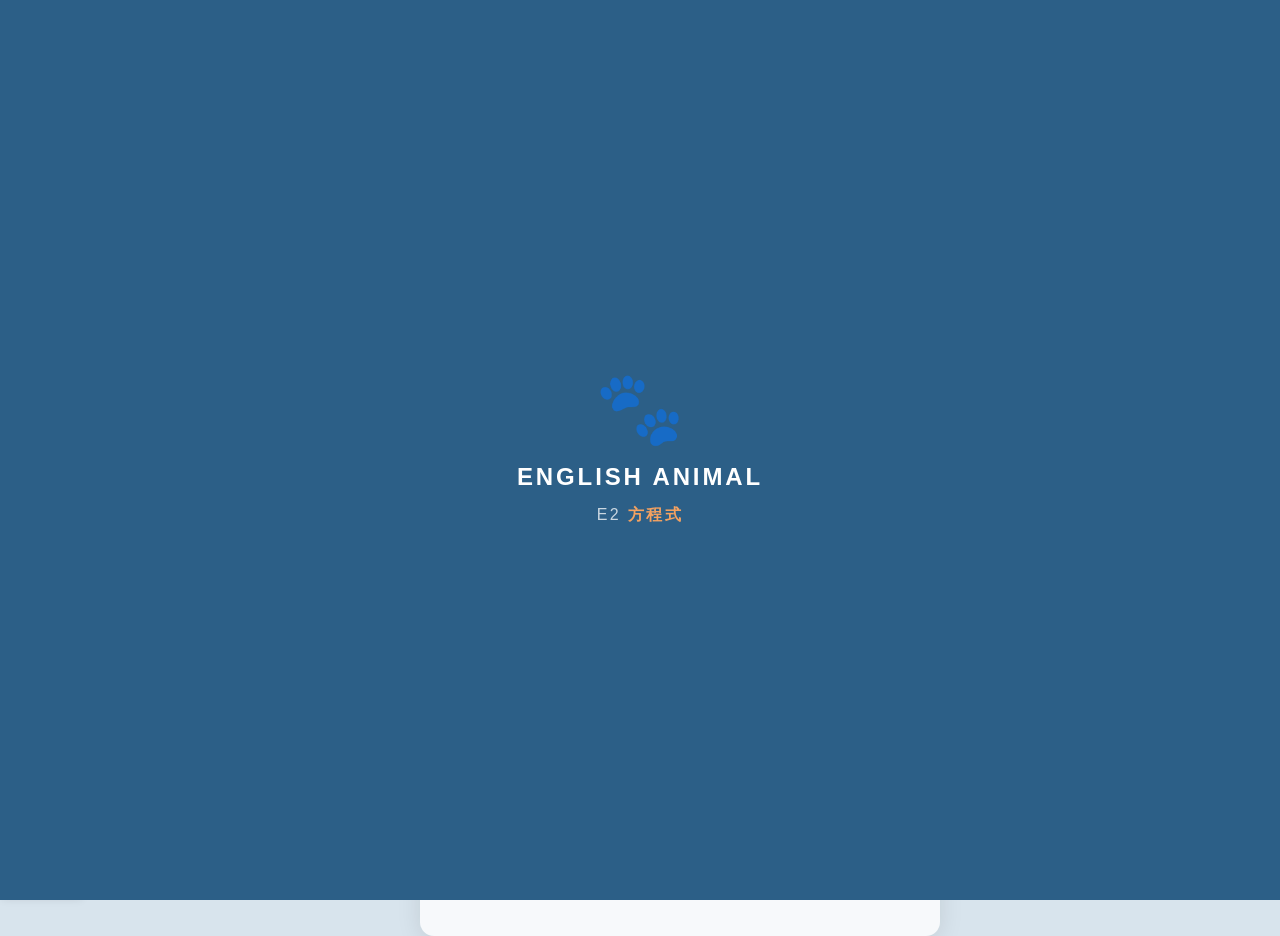
<file: index.html>
<!DOCTYPE html>
<html lang="zh-Hant">
<head>
  <meta charset="UTF-8" />
  <meta name="viewport" content="width=device-width, initial-scale=1.0, maximum-scale=1.0, user-scalable=no" />
  <meta name="theme-color" content="#2c5f87" />
  <title>ENGLISH ANIMAL E2方程式</title>
  <link rel="manifest" href="manifest.json" />
  <link rel="icon" type="image/svg+xml" href="icon.svg" />
  <link rel="apple-touch-icon" href="icon.svg" />
  <link rel="stylesheet" href="style.css" />
</head>
<body>
  <!-- 進場動畫 -->
  <div id="intro-overlay" class="intro-overlay">
    <div class="intro-box">
      <div class="intro-animal">🐾</div>
      <div class="intro-title">ENGLISH ANIMAL</div>
      <div class="intro-sub">E2 <span class="intro-eq">方程式</span></div>
    </div>
  </div>

  <header class="app-header">
    <div class="header-top">
      <h1 id="page-title">每日單字</h1>
      <button id="sfx-toggle-btn" class="sfx-toggle-btn" title="音效開關">🔊</button>
      <button id="switch-user-btn" class="user-switch-btn">
        <span id="current-user-name">-</span> 👤
      </button>
    </div>
    <div class="day-selector">
      <button id="back-to-today" aria-label="回到今日">⟲</button>
      <span id="date-label">載入中...</span>
    </div>
  </header>

  <!-- 使用者選擇 -->
  <div id="user-picker-overlay" class="user-picker-overlay">
    <div class="user-picker-box">
      <h2>選擇學習者</h2>
      <div id="user-list" class="user-list"></div>
      <div class="add-user-section">
        <input type="text" id="new-user-input" placeholder="輸入名稱..." maxlength="20" />
        <button id="add-user-btn">新增</button>
      </div>
    </div>
  </div>

  <main id="app">
    <!-- 卡片瀏覽頁 -->
    <section id="view-cards" class="view active">
      <div class="card-counter">
        <span id="card-index">1</span> / <span id="card-total">10</span>
        <button id="self-study-btn" class="self-study-btn-inline">＋自主學習</button>
      </div>
      <div id="card-container" class="card-container"></div>
      <div class="card-nav">
        <button id="prev-card">上一個</button>
        <button id="flip-card">翻面</button>
        <button id="next-card">下一個</button>
      </div>
    </section>

    <!-- 測驗頁 -->
    <section id="view-quiz" class="view">
      <div id="boss-challenge-card" class="boss-challenge-card"></div>
      <div id="quiz-setup">
        <h2>選擇測驗模式</h2>
        <div class="quiz-mode-group">
          <button data-mode="en-to-zh">英譯中</button>
          <button data-mode="zh-to-en">中譯英</button>
        </div>
        <h3>測驗範圍</h3>
        <div class="quiz-range-group">
          <button data-range="today">僅今日 10 字 <span class="range-reward">📦</span></button>
          <button data-range="learned">複習已熟記 <span class="range-reward">💰</span></button>
          <button data-range="spell">✍️ 拼字練習 <span class="range-reward">看→遮→寫 💎</span></button>
          <button data-range="all">🐉 神龍討伐戰 <span class="range-reward">聽力＋填空 🌈</span></button>
          <button data-range="selfStudy" id="quiz-range-selfstudy" disabled>自主學習測驗 <span class="range-reward">0字</span></button>
        </div>
      </div>
      <div id="quiz-game" class="hidden">
        <!-- 戰鬥場景 -->
        <div id="battle-arena" class="battle-arena">
          <div class="battle-fighter">
            <div class="fighter-with-pet"><img id="player-pet" class="battle-pet hidden" alt=""><div id="player-char" class="battle-char">🧙</div></div>
            <div id="player-hp-num" class="player-hp-num">3/3</div>
            <div id="dragon-shield-bar" class="dragon-shield-bar hidden"></div>
            <div class="fighter-label">學習者</div>
          </div>
          <div class="battle-mid"><div class="vs-banner">⚔️</div></div>
          <div class="battle-fighter">
            <div id="monster-char" class="battle-char">👹</div>
            <div class="monster-hp-wrap">
              <div class="monster-hp-bar-bg">
                <div id="monster-hp-fill" class="monster-hp-fill"></div>
              </div>
              <div class="monster-hp-text">HP <span id="monster-hp-val">10</span>/<span id="monster-hp-max-val">10</span></div>
            </div>
          </div>
          <div id="hit-effect" class="hit-effect"></div>
          <div id="critical-text" class="critical-text"></div>
        </div>
        <div class="timer-bar-wrap">
          <div id="timer-bar" class="timer-bar"></div>
        </div>
        <div class="quiz-potion-row">
          <button class="quiz-potion-btn elixir-btn hidden" data-elixir="hp" data-ctx="quiz">❤️ 生命強化 <span>0</span></button>
          <button class="quiz-potion-btn elixir-btn hidden" data-elixir="atk" data-ctx="quiz">⚔️ 力量強化 <span>0</span></button>
          <button id="quiz-use-potion-btn" class="quiz-potion-btn" disabled>🧪 藥水 <span id="quiz-potion-count">0</span></button>
        </div>
        <div id="quiz-ultimate-row" class="boss-ultimate-row hidden">
          <div class="boss-energy-bar-bg"><div id="quiz-energy-fill" class="boss-energy-fill"></div></div>
          <button id="quiz-ultimate-btn" class="boss-ultimate-btn" disabled>🌟 絕招</button>
        </div>
        <div class="quiz-progress">
          題目 <span id="q-current">1</span> / <span id="q-total">10</span>
          ｜ 答對 <span id="q-correct">0</span>
        </div>
        <div id="quiz-question" class="quiz-question"></div>
        <div id="quiz-options" class="quiz-options"></div>
        <div id="quiz-feedback" class="quiz-feedback hidden"></div>
        <button id="next-question" class="hidden">下一題</button>
      </div>
      <div id="quiz-result" class="hidden">
        <h2>測驗結果</h2>
        <div id="quiz-score"></div>
        <button id="quiz-restart">再來一次</button>
      </div>
      <div id="quiz-defeat" class="hidden">
        <h2>💀 被怪物打倒了！</h2>
        <div id="defeat-score" class="defeat-score"></div>
        <button id="defeat-restart">重新挑戰</button>
      </div>
      <div id="spell-practice" class="spell-practice hidden"></div>
    </section>

    <!-- BOSS 挑戰頁 -->
    <section id="view-boss" class="view">
      <div id="boss-battle-main">
        <div class="boss-arena" id="boss-arena">
          <div id="boss-special-banner" class="boss-special-banner hidden">
            <div id="boss-special-name" class="boss-special-name"></div>
            <div id="boss-special-desc" class="boss-special-desc"></div>
          </div>
          <div class="boss-fighter">
            <div class="fighter-with-pet"><img id="boss-pet" class="battle-pet hidden" alt=""><div id="boss-player-char" class="battle-char">🧙</div></div>
            <div id="boss-player-hp" class="player-hp-num">3/3</div>
            <div class="fighter-label">學習者</div>
          </div>
          <div class="battle-mid"><div class="vs-banner">⚔️</div></div>
          <div class="boss-fighter">
            <img id="boss-monster-img" class="battle-char boss-monster-img" src="images/strawberry.png" alt="菁英 BOSS">
            <div class="boss-hp-wrap">
              <div class="boss-hp-bar-bg">
                <div id="boss-hp-fill" class="boss-hp-fill"></div>
              </div>
              <div class="boss-hp-text">BOSS HP <span id="boss-hp-val">0</span>/<span id="boss-hp-max">0</span></div>
            </div>
            <div class="fighter-label" id="boss-monster-label">菁英 BOSS</div>
          </div>
        </div>
        <div class="quiz-potion-row">
          <button class="quiz-potion-btn elixir-btn hidden" data-elixir="hp" data-ctx="boss">❤️ 生命強化 <span>0</span></button>
          <button class="quiz-potion-btn elixir-btn hidden" data-elixir="atk" data-ctx="boss">⚔️ 力量強化 <span>0</span></button>
          <button id="boss-use-potion-btn" class="quiz-potion-btn" disabled>🧪 藥水 <span id="boss-potion-count">0</span></button>
        </div>
        <div id="boss-ultimate-row" class="boss-ultimate-row hidden">
          <div class="boss-energy-bar-bg"><div id="boss-energy-fill" class="boss-energy-fill"></div></div>
          <button id="boss-ultimate-btn" class="boss-ultimate-btn" disabled>🌟 絕招 <span id="boss-energy-val">0</span>/100</button>
        </div>
        <div id="boss-progress" class="boss-progress"></div>
        <div id="boss-question" class="boss-question"></div>
        <div id="boss-options" class="boss-options"></div>
        <div id="boss-feedback" class="boss-feedback"></div>
        <button id="boss-next-btn" class="boss-next-btn hidden" onclick="nextBossQuestion()">下一題</button>
      </div>
      <div id="boss-result" class="hidden"></div>
    </section>

    <!-- 進度頁 -->
    <section id="view-progress" class="view">
      <div class="stat-cards">
        <div class="stat-card">
          <div class="stat-num" id="stat-streak">0</div>
          <div class="stat-label">連續學習天數</div>
        </div>
        <div class="stat-card">
          <div class="stat-num" id="stat-days">0</div>
          <div class="stat-label">已完成天數</div>
        </div>
        <div class="stat-card">
          <div class="stat-num" id="stat-words">0</div>
          <div class="stat-label">已熟記字數</div>
        </div>
        <div class="stat-card">
          <div class="stat-num" id="stat-percent">0%</div>
          <div class="stat-label">總進度</div>
        </div>
        <div class="stat-card">
          <div class="stat-num" id="stat-mastered">0</div>
          <div class="stat-label">🧠 長期記憶字數</div>
        </div>
        <div class="stat-card">
          <div class="stat-num" id="stat-due">0</div>
          <div class="stat-label">📅 今日待複習</div>
        </div>
        <div class="stat-card">
          <div class="stat-num" id="stat-spell">0</div>
          <div class="stat-label">✍️ 會拼字數</div>
        </div>
      </div>
      <div class="progress-bar-wrap">
        <div class="progress-bar"><div id="progress-fill"></div></div>
        <div class="progress-text"><span id="progress-current">0</span> / <span id="progress-total">3000</span></div>
        <div class="progress-text" id="available-info" style="margin-top:6px;font-size:0.78rem">目前單字池：載入中</div>
      </div>
      <div class="quiz-stats">
        <h3>測驗統計</h3>
        <div>累計答對：<span id="total-correct">0</span></div>
        <div>累計答錯：<span id="total-wrong">0</span></div>
        <div>正確率：<span id="accuracy">0%</span></div>
      </div>
      <div class="search-section">
        <h3>單字搜尋</h3>
        <input type="text" id="word-search" placeholder="輸入英文或中文..." />
        <div id="search-results"></div>
      </div>
    </section>

    <!-- 角色道具頁 -->
    <section id="view-char" class="view">
      <div class="char-avatar-wrap">
        <div class="char-avatar-big" id="char-avatar-big">🧙</div>
        <div class="avatar-hint">點擊更換頭像</div>
        <div id="avatar-picker" class="avatar-picker hidden"></div>
        <div class="char-name-lv"><span id="char-user-name">學習者</span> <span class="char-lv-badge">Lv.<span id="char-level">1</span></span></div>
      </div>
      <div class="char-stats-card">
        <div class="char-stat-row">
          <span>EXP</span>
          <div class="char-exp-wrap">
            <div class="char-exp-bar-bg"><div id="char-exp-fill" class="char-exp-fill"></div></div>
            <span id="char-exp-text">0 / 10</span>
          </div>
        </div>
        <div class="char-stat-row"><span>最大 HP</span><span id="char-max-hp">3</span></div>
        <div class="char-stat-row"><span>攻擊力</span><span id="char-attack">1</span></div>
        <div class="char-stat-row"><span>防禦力</span><span id="char-defense">0</span></div>
        <div class="char-stat-row"><span>武器傷害</span><span id="char-weapon">無</span></div>
        <div class="char-stat-row"><span>防具</span><span id="char-armor">無</span></div>
      </div>
      <div class="char-inventory-card">
        <h3>道具欄</h3>
        <div class="inventory-row">
          <span>🧪 HP 藥水</span>
          <span id="inv-potions">0</span>
        </div>
        <div class="inventory-row">
          <span>📦 寶箱</span>
          <span id="inv-chests">0</span>
        </div>
        <div class="chest-qty-row">
          <button class="chest-qty-btn" data-count="1">開 1</button>
          <button class="chest-qty-btn" data-count="5">開 5</button>
          <button class="chest-qty-btn" data-count="10">開 10</button>
          <button class="chest-qty-btn" data-count="-1">全開</button>
        </div>
        <div class="inventory-row">
          <span>🌈 彩虹券</span>
          <span id="inv-rainbow">0</span>
        </div>
        <div class="inventory-row">
          <span>💎 拼字結晶</span>
          <span id="inv-spell-crystals">0</span>
        </div>
        <div class="inventory-row">
          <span>🔧 通用武器碎片</span>
          <span id="inv-universal-fragments">0</span>
        </div>
        <div class="inventory-row">
          <span>🔮 幻化碎片</span>
          <span id="inv-transmutation-fragments">0/24</span>
        </div>
        <div class="inventory-row">
          <span>💵 新台幣（許願用）</span>
          <span id="inv-ntd">NT$0</span>
        </div>
      </div>
      <div class="char-inventory-card">
        <h3>🐾 寵物夥伴</h3>
        <div class="pet-hint">選一隻寵物陪你出戰（一般測驗、神龍、菁英 BOSS 都有效）</div>
        <div id="pet-panel"></div>
      </div>
      <div class="char-inventory-card">
        <h3>⚗️ 合成工坊</h3>
        <div id="craft-panel"></div>
      </div>
      <div class="char-class-card">
        <h3>職業</h3>
        <div id="class-panel-content"></div>
      </div>
      <div class="daily-tasks-card">
        <h3>每日任務</h3>
        <div class="task-row">
          <span>英翻中測驗（本場 10 題全對）</span>
          <span id="task-en-zh-status" class="task-status">⬜</span>
        </div>
        <div class="task-row">
          <span>中翻英測驗（本場 10 題全對）</span>
          <span id="task-zh-en-status" class="task-status">⬜</span>
        </div>
        <div class="task-row">
          <span>每日挑戰（兩項達成，獲得 EXP 1~3）</span>
          <span id="task-challenge-status" class="task-status">⬜</span>
        </div>
        <p class="task-hint">各測驗本場 10 題全對可獲 📦 寶箱（每日各一次）；兩項都達成後額外獲得 EXP 1~3 經驗獎勵</p>
        <p class="task-hint" style="margin-top:4px">單場擊敗第 3 隻起每多消滅 1 隻額外獲得 📦 寶箱 ×1（每種測驗每日各自計算，已領位置隔日重置）</p>
        <p id="monster-hp-info" class="task-hint" style="margin-top:4px"></p>
      </div>
    </section>

    <!-- 商店頁 -->
    <section id="view-shop" class="view">
      <div class="shop-coins-bar">💰 金幣：<span id="shop-coins-val" class="coins-display">0</span>　🌈 彩虹券：<span id="shop-rainbow-val">0</span>　💵 新台幣：NT$<span id="shop-ntd-val">0</span></div>
      <div class="shop-list">
        <div class="shop-item-card">
          <div class="shop-item-icon">🧪</div>
          <div class="shop-item-info">
            <div class="shop-item-name">HP 恢復藥水</div>
            <div class="shop-item-desc">戰鬥中使用，恢復 1HP</div>
          </div>
          <button class="shop-buy-btn" data-item="potion" data-cost="1">💰1 購買</button>
        </div>
        <div class="shop-item-card">
          <div class="shop-item-icon">📦</div>
          <div class="shop-item-info">
            <div class="shop-item-name">武器寶箱</div>
            <div class="shop-item-desc">本階段限定武器碎片 ×1</div>
          </div>
          <button class="shop-buy-btn" data-item="weapon" data-cost="5">💰5 購買</button>
        </div>
        <div class="shop-item-card">
          <div class="shop-item-icon">✨</div>
          <div class="shop-item-info">
            <div class="shop-item-name">EXP 強化書</div>
            <div class="shop-item-desc">立即獲得角色 EXP +1</div>
          </div>
          <button class="shop-buy-btn" data-item="exp" data-cost="5">💰5 購買</button>
        </div>
      </div>

      <div class="shop-legend-header">🌈 傳說道具</div>
      <div class="shop-list">
        <div class="shop-item-card shop-item-legend">
          <div class="shop-item-icon">🐉</div>
          <div class="shop-item-info">
            <div class="shop-item-name shop-legend-name">巨龍神劍</div>
            <div class="shop-item-desc">爆擊造成 3 倍傷害・基礎攻擊 19・需熟記 1500 字解鎖</div>
          </div>
          <button class="shop-buy-btn shop-buy-rainbow" data-item="dragon_sword" data-cost="100">🌈100 購買</button>
        </div>
      </div>

      <div class="shop-legend-header">🌟 傳說稱號</div>
      <div class="shop-wish-desc">依序兌換・每個稱號取得後可再許 1 次願（NT$兌換現實禮物）</div>
      <div id="shop-wish-list"></div>
    </section>

    <!-- 成就頁 -->
    <section id="view-achievement" class="view">
      <div id="achievement-welcome-card" class="ach-card ach-welcome"></div>
      <h3 class="ach-section-title">🏅 熟記單字里程碑</h3>
      <div id="achievement-milestone-list"></div>
      <h3 class="ach-section-title">🐉 屠龍者英雄</h3>
      <div id="achievement-dragon-list"></div>
    </section>

    <!-- 設定頁 -->
    <section id="view-settings" class="view">
      <div class="settings-card">
        <h3 class="settings-card-title">🔄 版本更新</h3>
        <p class="settings-card-desc">網站有新版本時，按下方按鈕強制檢查並更新，不用重複關閉重開。</p>
        <button id="update-check-btn" class="settings-action-btn">🔄 檢查更新</button>
      </div>
      <div class="settings-card">
        <h3 class="settings-card-title">📤 備份學習資料</h3>
        <p class="settings-card-desc">將所有學習者的進度（單字、等級、金幣、彩虹券、新台幣、稱號等）匯出成一個檔案，建議定期備份，避免資料遺失。每週第一次備份可獲得 ⚔️ 武器碎片獎勵！</p>
        <p id="backup-status-text" class="settings-card-desc"></p>
        <button id="backup-export-btn" class="settings-action-btn">📤 匯出備份</button>
      </div>
      <div class="settings-card">
        <h3 class="settings-card-title">📥 還原學習資料</h3>
        <p class="settings-card-desc">選擇先前匯出的備份檔案來還原，這會覆蓋目前裝置上的所有學習者資料，請小心操作。</p>
        <input type="file" id="backup-import-input" accept="application/json" class="settings-file-input">
        <button id="backup-import-btn" class="settings-action-btn">📥 選擇檔案並還原</button>
      </div>
    </section>

    <!-- 裝備庫頁 -->
    <section id="view-weapon" class="view">
      <h3 class="equip-section-header">⚔️ 武器</h3>
      <div class="weapon-page-header">
        <div class="weapon-equipped-row">裝備中：<span id="weapon-equipped-display">無</span></div>
        <div class="weapon-equipped-row" style="margin-top:6px">🔧 通用武器碎片：<span id="weapon-universal-frag-display">0</span></div>
        <div class="weapon-item-sub">可用於下方任一已擁有武器的「兌換升級」</div>
      </div>
      <div id="weapon-inventory" class="weapon-inventory"></div>
      <h3 class="equip-section-header">🛡️ 防具</h3>
      <div class="weapon-page-header">
        <div class="weapon-equipped-row">裝備中：<span id="armor-equipped-display">無</span></div>
      </div>
      <div id="armor-inventory" class="weapon-inventory"></div>
    </section>
  </main>

  <!-- 每日挑戰完成 Toast -->
  <div id="challenge-toast" class="challenge-toast hidden">📦 每日挑戰完成！獲得寶箱 ×1</div>

  <!-- 寶箱開啟 Modal -->
  <div id="chest-modal" class="chest-modal hidden">
    <div class="chest-modal-box">
      <div id="chest-anim" class="chest-anim">📦</div>
      <div id="chest-reward-text" class="chest-reward-text"></div>
      <button id="chest-close-btn" class="chest-close-btn">收下</button>
    </div>
  </div>

  <div id="class-switch-modal" class="chest-modal hidden">
    <div class="class-switch-box">
      <div class="class-switch-title">切換職業？</div>
      <div id="class-switch-header" class="class-switch-header"></div>
      <table id="class-switch-table" class="class-switch-table"></table>
      <div class="class-switch-btns">
        <button id="class-switch-cancel-btn" class="class-switch-cancel">取消</button>
        <button id="class-switch-confirm-btn" class="class-switch-confirm">確認切換</button>
      </div>
    </div>
  </div>

  <nav class="side-nav">
    <button class="nav-btn active" data-view="cards">
      <span class="nav-icon">📖</span><span>單字</span>
    </button>
    <button class="nav-btn" data-view="quiz">
      <span class="nav-icon">✏️</span><span>測驗</span>
    </button>
    <button class="nav-btn" data-view="progress">
      <span class="nav-icon">📊</span><span>進度</span>
    </button>
    <button class="nav-btn" data-view="char">
      <span class="nav-icon">⚔️</span><span>角色</span>
    </button>
    <button class="nav-btn" data-view="weapon">
      <span class="nav-icon">🗡️</span><span>裝備庫</span>
    </button>
    <button class="nav-btn" data-view="shop">
      <span class="nav-icon">🏪</span><span>商店</span>
    </button>
    <button class="nav-btn" data-view="achievement">
      <span class="nav-icon">🏆</span><span>成就</span>
    </button>
    <button class="nav-btn" data-view="settings">
      <span class="nav-icon">⚙️<span id="settings-nav-badge" class="nav-badge-dot hidden"></span></span><span>設定</span>
    </button>
  </nav>

  <script src="words.js"></script>
  <script src="app.js"></script>
  <script>
    let swRegistration = null;
    let swReloading = false;
    if ('serviceWorker' in navigator) {
      window.addEventListener('load', () => {
        navigator.serviceWorker.register('service-worker.js', { updateViaCache: 'none' })
          .then(reg => { swRegistration = reg; })
          .catch(() => {});
      });
      navigator.serviceWorker.addEventListener('controllerchange', () => {
        if (swReloading) return;
        swReloading = true;
        window.location.reload();
      });
    }
    document.getElementById('update-check-btn').addEventListener('click', () => {
      const btn = document.getElementById('update-check-btn');
      if (!swRegistration) { alert('目前無法檢查更新，請稍後再試'); return; }
      btn.textContent = '⏳ 檢查中...';
      let updated = false;
      swRegistration.addEventListener('updatefound', () => { updated = true; });
      swRegistration.update().then(() => {
        setTimeout(() => {
          btn.textContent = '🔄 檢查更新';
          if (!updated) alert('目前已經是最新版本！');
        }, 2500);
      }).catch(() => {
        btn.textContent = '🔄 檢查更新';
        alert('檢查更新失敗，請確認網路連線');
      });
    });
  </script>
</body>
</html>
</file>
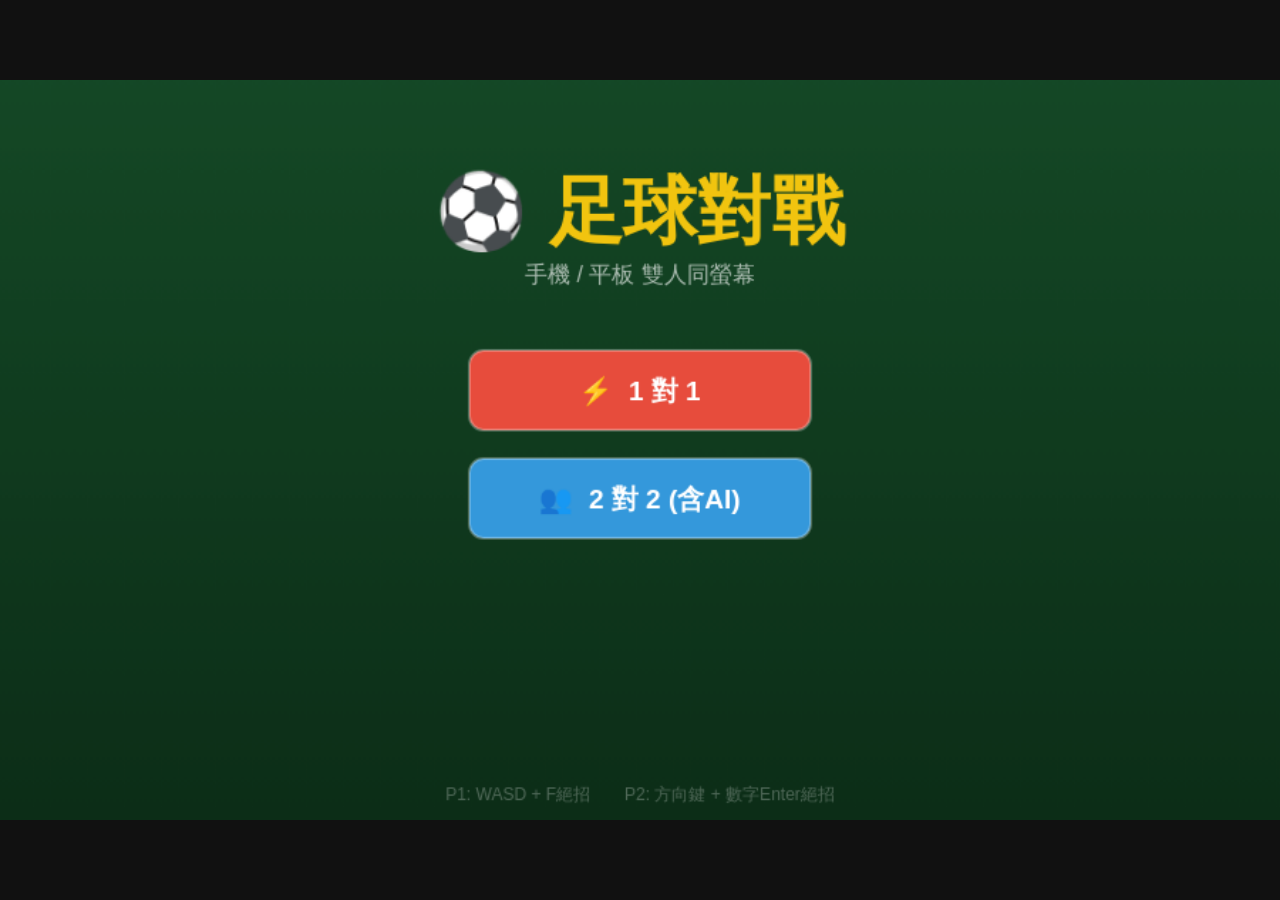
<file: soccer/index.html>
<!DOCTYPE html>
<html>
<head>
<meta charset="UTF-8">
<meta name="viewport" content="width=device-width, initial-scale=1.0, maximum-scale=1.0, user-scalable=no">
<title>⚽ 足球對戰</title>
<style>
* { margin:0; padding:0; box-sizing:border-box; }
body { background:#111; display:flex; justify-content:center; align-items:center; height:100vh; overflow:hidden; touch-action:none; }
canvas { display:block; touch-action:none; }
</style>
</head>
<body>
<canvas id="c"></canvas>
<script>
const cv = document.getElementById('c');
const ctx = cv.getContext('2d');
const GW = 900, GH = 520;

function resize() {
  const ar = GW / GH;
  const ww = window.innerWidth, wh = window.innerHeight;
  if (ww / wh > ar) { cv.style.height = wh + 'px'; cv.style.width = (wh * ar) + 'px'; }
  else { cv.style.width = ww + 'px'; cv.style.height = (ww / ar) + 'px'; }
  cv.width = GW; cv.height = GH;
}
resize();
window.addEventListener('resize', resize);

function c2g(cx, cy) {
  const r = cv.getBoundingClientRect();
  return { x: (cx - r.left) / r.width * GW, y: (cy - r.top) / r.height * GH };
}

// ── Layout（控制鍵浮動在場地上，場地佔滿畫布）────────────
const FT = 42, FB = 506;          // 場地頂/底 y（球/玩家物理範圍）
const FH = FB - FT;               // 464
const FMY = (FT + FB) / 2;       // 274
const GH_G = 130;                 // 球門高度
const GT = FMY - 65, GB = FMY + 65;
const GD = 20;                    // 球門深度（向外）

// 控制層（浮動在場地底部角落）
const CY = 405;                   // 控制區起始 y

// D-pad（兩側皆「左手D-pad / 右手絕招」）
const DP1 = { cx: 108, cy: 468 };
const DP2 = { cx: 718, cy: 468 };
const DP_HALF = 56, DS = 44, DG = 5;

// 絕招按鈕（D-pad 右側，兩邊同方向：左移右絕）
const AB1 = { x: 200, y: 450, w: 84, h: 44 };
const AB2 = { x: 806, y: 450, w: 84, h: 44 };

// 暫停按鈕（右上角 HUD 內）
const PAUSE_BTN = { x: GW - 38, y: 7, w: 32, h: 26 };

// ── 角色定義（速度恢復正常）─────────────────────────────
const CHARS = [
  { name:'速度型', icon:'⚡', color:'#e74c3c',
    speed:5.5, kick:8,
    desc:['移動速度最快','閃電衝刺'],
    specialFull:'能量滿時觸發，瞬間朝移動方向高速衝刺，撞球威力大增',
    special(p){ const d=Math.hypot(p.vx,p.vy)||1; p.vx=p.vx/d*18; p.vy=p.vy/d*18; p.dashFr=16; } },
  { name:'力量型', icon:'💪', color:'#e67e22',
    speed:3.8, kick:12,
    desc:['踢球力道最強','火焰射門'],
    specialFull:'能量滿時觸發，下一次碰球踢力翻倍，球帶火焰效果飛出',
    special(p){ p.powerShot=true; } },
  { name:'技巧型', icon:'🌀', color:'#2ecc71',
    speed:4.8, kick:9,
    desc:['控球範圍最大','香蕉弧線球'],
    specialFull:'能量滿時觸發，下一次踢球產生側旋弧線，球路自動拐彎',
    special(p){ p.curveShot=true; } },
];

// ── State ───────────────────────────────────────────────
let mode='1v1', c1=0, c2=1, aiDiff='medium', pausedFrom='';
let scene='menu', cselStep=0;
let players=[], ball;
let scores=[0,0], timer=120;
let goalSt=0, goalTeam=0, canRst=false;
const acPr=[false,false];

// ── Input ────────────────────────────────────────────────
const keys={};
document.addEventListener('keydown', e => {
  keys[e.code]=true;
  if(['ArrowLeft','ArrowRight','ArrowUp','ArrowDown','Space'].includes(e.code)) e.preventDefault();
});
document.addEventListener('keyup', e => { keys[e.code]=false; });

const tc1={u:false,d:false,l:false,r:false,a:false};
const tc2={u:false,d:false,l:false,r:false,a:false};

function procTouch(evt) {
  tc1.u=tc1.d=tc1.l=tc1.r=tc1.a=false;
  tc2.u=tc2.d=tc2.l=tc2.r=tc2.a=false;
  for(const t of evt.touches) {
    const g=c2g(t.clientX,t.clientY);
    function dpad(dp,tc) {
      const dx=g.x-dp.cx, dy=g.y-dp.cy;
      if(Math.abs(dx)<DP_HALF && Math.abs(dy)<DP_HALF) {
        if(Math.abs(dx)>Math.abs(dy)){ if(dx<0)tc.l=true; else tc.r=true; }
        else{ if(dy<0)tc.u=true; else tc.d=true; }
      }
    }
    dpad(DP1,tc1); dpad(DP2,tc2);
    if(g.x>=AB1.x&&g.x<=AB1.x+AB1.w&&g.y>=AB1.y&&g.y<=AB1.y+AB1.h) tc1.a=true;
    if(g.x>=AB2.x&&g.x<=AB2.x+AB2.w&&g.y>=AB2.y&&g.y<=AB2.y+AB2.h) tc2.a=true;
  }
}

// ── Entities ─────────────────────────────────────────────
function mkP(x,y,ci,team,ai=false) {
  const ch=CHARS[ci];
  return { x,y,vx:0,vy:0,r:22,team,ai,ci,speed:ch.speed,kick:ch.kick,color:ch.color,
           energy:0,dashFr:0,powerShot:false,curveShot:false };
}
function mkBall() { return { x:GW/2,y:FMY,vx:0,vy:0,r:14,curveFr:0,curveSign:0,fire:0 }; }

function initPlay() {
  ball=mkBall();
  players=[
    mkP(180,FMY,c1,1),
    ...(mode==='2v2'?[mkP(220,FMY-65,(c1+1)%3,1,true)]:[]),
    mkP(GW-180,FMY,c2,2),
    ...(mode==='2v2'?[mkP(GW-220,FMY+65,(c2+1)%3,2,true)]:[]),
  ];
  scores=[0,0]; timer=120; scene='play'; canRst=false;
}
function resetPos() {
  ball=mkBall();
  const xs=[180,220,GW-180,GW-220], ys=[FMY,FMY-65,FMY,FMY+65];
  players.forEach((p,i)=>{ p.x=xs[i];p.y=ys[i];p.vx=0;p.vy=0;p.dashFr=0;p.powerShot=false;p.curveShot=false; });
}

// ── Update ────────────────────────────────────────────────
function updP(p) {
  if(p.ai){ updAI(p); return; }
  const ti=p.team-1, tc=ti===0?tc1:tc2;
  let mx=0,my=0;
  if(ti===0){
    if(keys['KeyA']||tc.l)mx-=1; if(keys['KeyD']||tc.r)mx+=1;
    if(keys['KeyW']||tc.u)my-=1; if(keys['KeyS']||tc.d)my+=1;
  } else {
    if(keys['ArrowLeft']||tc.l)mx-=1; if(keys['ArrowRight']||tc.r)mx+=1;
    if(keys['ArrowUp']||tc.u)my-=1;   if(keys['ArrowDown']||tc.d)my+=1;
  }
  if(mx||my) {
    if(p.dashFr<=0){ const len=Math.sqrt(mx*mx+my*my); p.vx=(mx/len)*p.speed; p.vy=(my/len)*p.speed; }
    p.energy=Math.min(100,p.energy+0.2);
  } else { p.vx*=0.75; p.vy*=0.75; }
  p.x+=p.vx; p.y+=p.vy;
  if(p.dashFr>0){ p.vx*=0.82; p.vy*=0.82; p.dashFr--; }
  p.x=Math.max(p.r,Math.min(GW-p.r,p.x));
  p.y=Math.max(p.r+FT,Math.min(FB-p.r,p.y));
  const actKey=ti===0?(keys['KeyF']||tc.a):(keys['NumpadEnter']||tc.a);
  if(actKey&&!acPr[ti]&&p.energy>=100){ acPr[ti]=true; p.energy=0; CHARS[p.ci].special(p); }
  if(!actKey) acPr[ti]=false;
}

function updAI(p) {
  const spdMult   ={easy:0.5,  medium:0.82, hard:1.05}[aiDiff];
  const chaseRange={easy:80,   medium:170,  hard:280 }[aiDiff];
  const leadFr    ={easy:0,    medium:0,    hard:10  }[aiDiff];
  const eGoalX=p.team===1?GW:0;
  const onOurHalf=p.team===1?ball.x<GW/2:ball.x>GW/2;
  let tx,ty;
  if(Math.hypot(ball.x-p.x,ball.y-p.y)<chaseRange||onOurHalf){
    tx=ball.x+ball.vx*leadFr+(eGoalX>GW/2?16:-16); ty=ball.y+ball.vy*leadFr;
  } else { tx=GW/2+(p.team===1?-100:100); ty=FMY; }
  const dx=tx-p.x,dy=ty-p.y,d=Math.sqrt(dx*dx+dy*dy);
  if(d>5){ p.vx=(dx/d)*p.speed*spdMult; p.vy=(dy/d)*p.speed*spdMult; }
  else{ p.vx*=0.8; p.vy*=0.8; }
  p.x+=p.vx; p.y+=p.vy;
  p.x=Math.max(p.r,Math.min(GW-p.r,p.x));
  p.y=Math.max(p.r+FT,Math.min(FB-p.r,p.y));
  p.energy=Math.min(100,p.energy+0.06);
}

function updBall() {
  ball.vx*=0.982; ball.vy*=0.982;
  if(ball.curveFr>0){ ball.vx+=ball.curveSign*ball.curveFr; ball.curveFr*=0.93; }
  ball.x+=ball.vx; ball.y+=ball.vy;
  if(ball.fire>0) ball.fire--;
  if(ball.y-ball.r<FT){ ball.y=FT+ball.r; ball.vy*=-0.7; }
  if(ball.y+ball.r>FB){ ball.y=FB-ball.r; ball.vy*=-0.7; }
  if(ball.x-ball.r<0   && (ball.y<GT||ball.y>GB)){ ball.x=ball.r;    ball.vx*=-0.7; }
  if(ball.x+ball.r>GW  && (ball.y<GT||ball.y>GB)){ ball.x=GW-ball.r; ball.vx*=-0.7; }
}

function collideP(p) {
  const dx=ball.x-p.x,dy=ball.y-p.y,d=Math.sqrt(dx*dx+dy*dy),minD=ball.r+p.r;
  if(d>=minD||d===0) return;
  const nx=dx/d,ny=dy/d;
  ball.x=p.x+nx*minD; ball.y=p.y+ny*minD;
  let pw=p.kick;
  if(p.powerShot){ pw*=2.2; ball.fire=45; p.powerShot=false; }
  if(p.curveShot){ ball.curveFr=0.42; ball.curveSign=p.team===1?-1:1; p.curveShot=false; }
  ball.vx=nx*pw+p.vx*0.5; ball.vy=ny*pw+p.vy*0.5;
  const spd=Math.hypot(ball.vx,ball.vy), cap=18;
  if(spd>cap){ ball.vx=ball.vx/spd*cap; ball.vy=ball.vy/spd*cap; }
  p.energy=Math.min(100,p.energy+10);
}

function checkGoal() {
  if(ball.x+ball.r<0  && ball.y>GT&&ball.y<GB) return 2;
  if(ball.x-ball.r>GW && ball.y>GT&&ball.y<GB) return 1;
  return 0;
}

// ── Draw helpers ──────────────────────────────────────────
function rr(x,y,w,h,r=8){
  r=Math.min(r,w/2,h/2);
  ctx.beginPath();
  ctx.moveTo(x+r,y); ctx.lineTo(x+w-r,y); ctx.arcTo(x+w,y,x+w,y+r,r);
  ctx.lineTo(x+w,y+h-r); ctx.arcTo(x+w,y+h,x+w-r,y+h,r);
  ctx.lineTo(x+r,y+h); ctx.arcTo(x,y+h,x,y+h-r,r);
  ctx.lineTo(x,y+r); ctx.arcTo(x,y,x+r,y,r);
  ctx.closePath();
}

// ── 場地（佔滿整個畫布）──────────────────────────────────
function drawField() {
  // 全畫布填綠色
  ctx.fillStyle='#2e8b34'; ctx.fillRect(0,0,GW,GH);
  // 條紋
  ctx.fillStyle='rgba(0,0,0,0.05)';
  const sw=GW/10; for(let i=0;i<10;i+=2) ctx.fillRect(i*sw,0,sw,GH);
  // 場地邊線（物理邊界）
  ctx.strokeStyle='rgba(255,255,255,0.5)'; ctx.lineWidth=2;
  ctx.strokeRect(1,FT,GW-2,FH);
  // 中線
  ctx.beginPath(); ctx.moveTo(GW/2,FT); ctx.lineTo(GW/2,FB); ctx.stroke();
  // 中圓
  ctx.beginPath(); ctx.arc(GW/2,FMY,60,0,Math.PI*2); ctx.stroke();
  ctx.fillStyle='rgba(255,255,255,0.35)';
  ctx.beginPath(); ctx.arc(GW/2,FMY,4,0,Math.PI*2); ctx.fill();
  // 禁區
  ctx.strokeRect(0,GT-32,90,GH_G+64);
  ctx.strokeRect(GW-90,GT-32,90,GH_G+64);
  // 球門（向外側）
  ctx.fillStyle='rgba(0,0,0,0.18)';
  ctx.fillRect(-GD,GT,GD,GH_G); ctx.fillRect(GW,GT,GD,GH_G);
  ctx.strokeStyle='#fff'; ctx.lineWidth=3;
  ctx.strokeRect(-GD,GT,GD,GH_G); ctx.strokeRect(GW,GT,GD,GH_G);
}

function drawBall() {
  if(ball.fire>0){
    const g=ctx.createRadialGradient(ball.x,ball.y,2,ball.x,ball.y,ball.r+12);
    g.addColorStop(0,'rgba(255,220,0,0.9)'); g.addColorStop(1,'rgba(255,0,0,0)');
    ctx.fillStyle=g; ctx.beginPath(); ctx.arc(ball.x,ball.y,ball.r+12,0,Math.PI*2); ctx.fill();
  }
  ctx.fillStyle='#fff'; ctx.strokeStyle='#333'; ctx.lineWidth=1;
  ctx.beginPath(); ctx.arc(ball.x,ball.y,ball.r,0,Math.PI*2); ctx.fill(); ctx.stroke();
  ctx.fillStyle='#222';
  ctx.beginPath(); ctx.arc(ball.x-3,ball.y-3,ball.r*0.22,0,Math.PI*2); ctx.fill();
  ctx.beginPath(); ctx.arc(ball.x+4,ball.y+3,ball.r*0.22,0,Math.PI*2); ctx.fill();
  ctx.fillStyle='rgba(255,255,255,0.6)';
  ctx.beginPath(); ctx.arc(ball.x-ball.r*0.28,ball.y-ball.r*0.32,ball.r*0.22,0,Math.PI*2); ctx.fill();
}

function drawPlayer(p) {
  const ch=CHARS[p.ci];
  if(p.energy>=100){
    const g=ctx.createRadialGradient(p.x,p.y,p.r,p.x,p.y,p.r+16);
    g.addColorStop(0,ch.color+'99'); g.addColorStop(1,'transparent');
    ctx.fillStyle=g; ctx.beginPath(); ctx.arc(p.x,p.y,p.r+16+Math.sin(Date.now()/130)*4,0,Math.PI*2); ctx.fill();
  }
  ctx.fillStyle=ch.color; ctx.strokeStyle=p.team===1?'#ff8888':'#88aaff'; ctx.lineWidth=3;
  ctx.beginPath(); ctx.arc(p.x,p.y,p.r,0,Math.PI*2); ctx.fill(); ctx.stroke();
  ctx.fillStyle='rgba(255,255,255,0.92)'; ctx.font=`bold ${p.r*0.62}px Arial`; ctx.textAlign='center';
  ctx.fillText(p.ai?'AI':(p.team===1?'P1':'P2'),p.x,p.y+p.r*0.28);
  const bx=p.x-p.r, by=p.y+p.r+4;
  ctx.fillStyle='rgba(0,0,0,0.5)'; ctx.fillRect(bx,by,p.r*2,5);
  ctx.fillStyle=p.energy>=100?'#f1c40f':'#2ecc71';
  ctx.fillRect(bx,by,p.r*2*p.energy/100,5);
}

// ── HUD（半透明浮在場地頂部）────────────────────────────
function drawHUD() {
  ctx.fillStyle='rgba(0,0,0,0.62)'; ctx.fillRect(0,0,GW,FT-2);
  ctx.font='bold 30px Arial'; ctx.textAlign='center';
  ctx.fillStyle=CHARS[c1].color; ctx.fillText(scores[0],GW/2-46,34);
  ctx.fillStyle='rgba(255,255,255,0.3)'; ctx.font='bold 20px Arial'; ctx.fillText(':',GW/2,34);
  ctx.fillStyle=CHARS[c2].color; ctx.font='bold 30px Arial'; ctx.fillText(scores[1],GW/2+46,34);
  const m=Math.floor(timer/60),s=Math.floor(timer%60);
  const fl=timer<30?0.5+0.5*Math.sin(Date.now()/200):1;
  ctx.fillStyle=timer<30?`rgba(255,80,80,${fl})`:'rgba(255,255,255,0.8)';
  ctx.font='bold 15px Arial'; ctx.fillText(`${m}:${s.toString().padStart(2,'0')}`,GW/2,16);
  if(mode==='2v2'){
    const dLabel={easy:'簡單',medium:'中等',hard:'困難'}[aiDiff];
    const dColor={easy:'#2ecc71',medium:'#f39c12',hard:'#e74c3c'}[aiDiff];
    ctx.fillStyle=dColor; ctx.font='bold 10px Arial'; ctx.textAlign='center';
    ctx.fillText(`AI ${dLabel}`,GW/2,FT-4);
  }
  ctx.fillStyle=CHARS[c1].color; ctx.font='bold 12px Arial'; ctx.textAlign='left';
  ctx.fillText(`${CHARS[c1].icon} ${CHARS[c1].name}`,8,18);
  ctx.fillStyle=CHARS[c2].color; ctx.textAlign='right';
  ctx.fillText(`${CHARS[c2].name} ${CHARS[c2].icon}`,GW-8,18);
  // 暫停鈕
  ctx.fillStyle='rgba(255,255,255,0.18)';
  rr(PAUSE_BTN.x,PAUSE_BTN.y,PAUSE_BTN.w,PAUSE_BTN.h,5); ctx.fill();
  ctx.strokeStyle='rgba(255,255,255,0.35)'; ctx.lineWidth=1;
  rr(PAUSE_BTN.x,PAUSE_BTN.y,PAUSE_BTN.w,PAUSE_BTN.h,5); ctx.stroke();
  ctx.fillStyle='rgba(255,255,255,0.85)'; ctx.font='14px Arial'; ctx.textAlign='center';
  ctx.fillText('⏸',PAUSE_BTN.x+PAUSE_BTN.w/2,PAUSE_BTN.y+PAUSE_BTN.h*0.76);
}

// ── 控制層（浮動在場地角落，半透明）────────────────────
function drawCtrl() {
  // P1 左側漸層底色（紅色調）
  const g1=ctx.createLinearGradient(0,CY,0,GH);
  g1.addColorStop(0,'rgba(180,40,40,0)');
  g1.addColorStop(0.5,'rgba(180,40,40,0.28)');
  g1.addColorStop(1,'rgba(180,40,40,0.45)');
  ctx.fillStyle=g1;
  ctx.fillRect(0,CY,300,GH-CY);

  // P2 右側漸層底色（藍色調，對稱放右半段）
  const g2=ctx.createLinearGradient(0,CY,0,GH);
  g2.addColorStop(0,'rgba(30,80,180,0)');
  g2.addColorStop(0.5,'rgba(30,80,180,0.28)');
  g2.addColorStop(1,'rgba(30,80,180,0.45)');
  ctx.fillStyle=g2;
  ctx.fillRect(GW-300,CY,300,GH-CY);

  // P1 / P2 標示（左→右皆為「D-pad→絕招」，方向一致）
  ctx.font='bold 12px Arial'; ctx.textAlign='left';
  ctx.fillStyle='rgba(255,120,120,0.7)';
  ctx.fillText('P1  WASD ← D-pad  |  F → 絕招',8,CY+16);
  ctx.textAlign='right';
  ctx.fillStyle='rgba(120,160,255,0.7)';
  ctx.fillText('↑←↓→ ← D-pad  |  數字Enter → 絕招  P2',GW-8,CY+16);

  // D-pads & 按鈕
  const p1h=players.find(p=>p.team===1&&!p.ai);
  const p2h=players.find(p=>p.team===2&&!p.ai);
  drawDpad(DP1,tc1,CHARS[c1].color,['W','A','S','D']);
  drawDpad(DP2,tc2,CHARS[c2].color,['↑','←','↓','→']);
  drawActBtn(AB1,p1h,tc1.a,CHARS[c1].color);
  drawActBtn(AB2,p2h,tc2.a,CHARS[c2].color);
}

function drawDpad(dp,tc,color,lbls) {
  const dirs=[
    {dx:0,dy:-1,k:'u',l:lbls[0]},
    {dx:-1,dy:0,k:'l',l:lbls[1]},
    {dx:0,dy:1, k:'d',l:lbls[2]},
    {dx:1, dy:0,k:'r',l:lbls[3]},
  ];
  dirs.forEach(({dx,dy,k,l})=>{
    const bx=dp.cx+dx*(DS+DG)-DS/2, by=dp.cy+dy*(DS+DG)-DS/2;
    const act=tc[k];
    ctx.fillStyle=act?color:'rgba(255,255,255,0.14)';
    ctx.strokeStyle=act?'rgba(255,255,255,0.6)':'rgba(255,255,255,0.25)';
    ctx.lineWidth=act?2:1;
    rr(bx,by,DS,DS,8); ctx.fill(); ctx.stroke();
    ctx.fillStyle=act?'#fff':'rgba(255,255,255,0.5)';
    ctx.font=`bold ${DS*0.48}px Arial`; ctx.textAlign='center';
    ctx.fillText(l,bx+DS/2,by+DS*0.70);
  });
  // 中心點
  ctx.fillStyle='rgba(255,255,255,0.08)';
  ctx.beginPath(); ctx.arc(dp.cx,dp.cy,DS*0.36,0,Math.PI*2); ctx.fill();
}

function drawActBtn(btn,p,active,color) {
  const full=p&&p.energy>=100;
  ctx.fillStyle=full?color:(active?color+'88':'rgba(255,255,255,0.12)');
  ctx.strokeStyle=full?'rgba(255,255,255,0.9)':'rgba(255,255,255,0.25)';
  ctx.lineWidth=full?2.5:1;
  rr(btn.x,btn.y,btn.w,btn.h,10); ctx.fill(); ctx.stroke();
  ctx.fillStyle=full?'#fff':'rgba(255,255,255,0.5)';
  ctx.font=`bold ${btn.h*0.4}px Arial`; ctx.textAlign='center';
  ctx.fillText(full?'⚡絕招':'絕招',btn.x+btn.w/2,btn.y+btn.h*0.65);
  if(p){
    ctx.fillStyle='rgba(0,0,0,0.4)'; ctx.fillRect(btn.x,btn.y+btn.h+3,btn.w,4);
    ctx.fillStyle=full?'#f1c40f':'#2ecc71';
    ctx.fillRect(btn.x,btn.y+btn.h+3,btn.w*p.energy/100,4);
  }
}

// ── Pause screen ──────────────────────────────────────────
const PBW=380, PBH=270;
const PBX=GW/2-PBW/2, PBY=GH/2-PBH/2;

function drawPause() {
  ctx.fillStyle='rgba(0,0,0,0.68)'; ctx.fillRect(0,0,GW,GH);
  ctx.fillStyle='rgba(12,12,32,0.97)';
  rr(PBX,PBY,PBW,PBH,14); ctx.fill();
  ctx.strokeStyle='rgba(255,255,255,0.22)'; ctx.lineWidth=2;
  rr(PBX,PBY,PBW,PBH,14); ctx.stroke();
  ctx.fillStyle='#fff'; ctx.font='bold 22px Arial'; ctx.textAlign='center';
  ctx.fillText('⏸ 暫停',GW/2,PBY+38);
  // 絕招說明
  const sx=PBX+14,sy=PBY+50,sw=PBW-28,sh=78;
  ctx.fillStyle='rgba(255,255,255,0.06)'; ctx.fillRect(sx,sy,sw,sh);
  ctx.strokeStyle='rgba(255,255,255,0.12)'; ctx.lineWidth=1; ctx.strokeRect(sx,sy,sw,sh);
  ctx.fillStyle='rgba(255,255,255,0.38)'; ctx.font='bold 10px Arial'; ctx.textAlign='left';
  ctx.fillText('⚡ 絕招說明（能量條滿 → 按絕招鈕）',sx+8,sy+14);
  const ch1=CHARS[c1], ch2=CHARS[c2];
  ctx.fillStyle=ch1.color; ctx.font='bold 12px Arial';
  ctx.fillText(`P1 ${ch1.icon} ${ch1.name}：${ch1.desc[1]}`,sx+8,sy+32);
  ctx.fillStyle='rgba(255,255,255,0.55)'; ctx.font='10px Arial';
  ctx.fillText(ch1.specialFull,sx+8,sy+46);
  ctx.fillStyle=ch2.color; ctx.font='bold 12px Arial';
  ctx.fillText(`P2 ${ch2.icon} ${ch2.name}：${ch2.desc[1]}`,sx+8,sy+62);
  ctx.fillStyle='rgba(255,255,255,0.55)'; ctx.font='10px Arial';
  ctx.fillText(ch2.specialFull,sx+8,sy+76);
  mBtn(GW/2-95,PBY+140,190,46,'▶  繼續遊戲','#27ae60');
  mBtn(GW/2-95,PBY+198,190,46,'🏠 返回主選單','#e74c3c');
  ctx.fillStyle='rgba(255,255,255,0.22)'; ctx.font='11px Arial'; ctx.textAlign='center';
  ctx.fillText('Esc 繼續',GW/2,PBY+PBH-10);
}

function drawGoalFx() {
  ctx.fillStyle='rgba(0,0,0,0.5)'; ctx.fillRect(0,0,GW,GH);
  const s=1+Math.sin(Date.now()/140)*0.06;
  ctx.save(); ctx.translate(GW/2,GH/2-20); ctx.scale(s,s);
  ctx.fillStyle='#f1c40f'; ctx.font='bold 72px Arial'; ctx.textAlign='center';
  ctx.fillText('GOAL!',0,0);
  ctx.fillStyle=goalTeam===1?CHARS[c1].color:CHARS[c2].color;
  ctx.font='bold 26px Arial'; ctx.fillText(`玩家${goalTeam} 得分！`,0,48);
  ctx.restore();
}

function drawGO() {
  ctx.fillStyle='rgba(0,0,0,0.75)'; ctx.fillRect(0,0,GW,GH);
  const bw=340,bh=190,bx=GW/2-bw/2,by=GH/2-bh/2;
  ctx.fillStyle='rgba(10,10,28,0.97)'; rr(bx,by,bw,bh,12); ctx.fill();
  ctx.strokeStyle='rgba(255,255,255,0.2)'; ctx.lineWidth=2; rr(bx,by,bw,bh,12); ctx.stroke();
  ctx.fillStyle='#f1c40f'; ctx.font='bold 30px Arial'; ctx.textAlign='center';
  ctx.fillText('比賽結束！',GW/2,by+46);
  ctx.fillStyle=CHARS[c1].color; ctx.font='bold 38px Arial'; ctx.textAlign='right';
  ctx.fillText(scores[0],GW/2-14,by+96);
  ctx.fillStyle='rgba(255,255,255,0.3)'; ctx.font='bold 22px Arial'; ctx.textAlign='center';
  ctx.fillText(':',GW/2,by+94);
  ctx.fillStyle=CHARS[c2].color; ctx.font='bold 38px Arial'; ctx.textAlign='left';
  ctx.fillText(scores[1],GW/2+14,by+96);
  ctx.font='bold 20px Arial'; ctx.textAlign='center';
  if(scores[0]>scores[1]){ctx.fillStyle=CHARS[c1].color;ctx.fillText('🏆 玩家1 獲勝！',GW/2,by+132);}
  else if(scores[1]>scores[0]){ctx.fillStyle=CHARS[c2].color;ctx.fillText('🏆 玩家2 獲勝！',GW/2,by+132);}
  else{ctx.fillStyle='#f1c40f';ctx.fillText('平局！',GW/2,by+132);}
  if(Math.floor(Date.now()/550)%2===0){
    ctx.fillStyle='rgba(255,255,255,0.5)'; ctx.font='13px Arial';
    ctx.fillText('點擊畫面 / Enter 重新開始',GW/2,by+170);
  }
}

// ── Menu ────────────────────────────────────────────────
function drawMenu() {
  const g=ctx.createLinearGradient(0,0,0,GH);
  g.addColorStop(0,'#1a5c30'); g.addColorStop(1,'#0f3a1e');
  ctx.fillStyle=g; ctx.fillRect(0,0,GW,GH);
  ctx.fillStyle='rgba(0,0,0,0.22)'; ctx.fillRect(0,0,GW,GH);
  ctx.font='bold 52px Arial'; ctx.textAlign='center'; ctx.fillStyle='#f1c40f';
  ctx.fillText('⚽ 足球對戰',GW/2,110);
  ctx.fillStyle='rgba(255,255,255,0.65)'; ctx.font='16px Arial';
  ctx.fillText('手機 / 平板 雙人同螢幕',GW/2,142);
  mBtn(GW/2-120,190,240,56,'⚡  1 對 1','#e74c3c');
  mBtn(GW/2-120,266,240,56,'👥  2 對 2 (含AI)','#3498db');
  ctx.fillStyle='rgba(255,255,255,0.28)'; ctx.font='12px Arial';
  ctx.fillText('P1: WASD + F絕招　　P2: 方向鍵 + 數字Enter絕招',GW/2,GH-14);
}

function mBtn(x,y,w,h,lbl,col) {
  ctx.fillStyle=col; rr(x,y,w,h,10); ctx.fill();
  ctx.strokeStyle='rgba(255,255,255,0.3)'; ctx.lineWidth=2; rr(x,y,w,h,10); ctx.stroke();
  ctx.fillStyle='#fff'; ctx.font='bold 19px Arial'; ctx.textAlign='center';
  ctx.fillText(lbl,x+w/2,y+h/2+7);
}

// ── AI Difficulty Select ─────────────────────────────────
const DIFFS=[
  {key:'easy',  label:'😊 簡單',desc:'AI反應慢、速度慢',    color:'#27ae60'},
  {key:'medium',label:'😐 中等',desc:'均衡難度',            color:'#f39c12'},
  {key:'hard',  label:'😈 困難',desc:'AI快速且預判球路',    color:'#e74c3c'},
];
const DIFF_BW=170,DIFF_BH=95,DIFF_GAP=22;
const DIFF_SX=(GW-(3*DIFF_BW+2*DIFF_GAP))/2;
const DIFF_BY=170;

function drawDiffsel() {
  const g=ctx.createLinearGradient(0,0,0,GH);
  g.addColorStop(0,'#1a1a2e'); g.addColorStop(1,'#0d0d1a');
  ctx.fillStyle=g; ctx.fillRect(0,0,GW,GH);
  ctx.fillStyle='#f1c40f'; ctx.font='bold 28px Arial'; ctx.textAlign='center';
  ctx.fillText('👥 2 對 2　選擇 AI 難度',GW/2,82);
  ctx.fillStyle='rgba(255,255,255,0.4)'; ctx.font='14px Arial';
  ctx.fillText('難度影響 AI 隊友與對手的速度和反應',GW/2,110);
  DIFFS.forEach((d,i)=>{
    const bx=DIFF_SX+i*(DIFF_BW+DIFF_GAP),by=DIFF_BY,sel=aiDiff===d.key;
    ctx.fillStyle=sel?d.color:'rgba(255,255,255,0.07)';
    rr(bx,by,DIFF_BW,DIFF_BH,12); ctx.fill();
    ctx.strokeStyle=sel?'#fff':'rgba(255,255,255,0.2)';
    ctx.lineWidth=sel?3:1; rr(bx,by,DIFF_BW,DIFF_BH,12); ctx.stroke();
    ctx.fillStyle='#fff'; ctx.font='bold 18px Arial'; ctx.textAlign='center';
    ctx.fillText(d.label,bx+DIFF_BW/2,by+38);
    ctx.fillStyle='rgba(255,255,255,0.65)'; ctx.font='12px Arial';
    ctx.fillText(d.desc,bx+DIFF_BW/2,by+60);
    if(sel){ ctx.fillStyle='rgba(255,255,255,0.9)'; ctx.font='bold 11px Arial'; ctx.fillText('▶ 已選',bx+DIFF_BW/2,by+80); }
  });
  mBtn(GW/2-80,GH-72,160,48,'確認 ✓','#27ae60');
}

// ── Character Select ────────────────────────────────────
function drawCsel() {
  ctx.fillStyle='#1a1a2e'; ctx.fillRect(0,0,GW,GH);
  const team=cselStep,col=team===1?CHARS[c1].color:CHARS[c2].color;
  ctx.fillStyle=col; ctx.font='bold 24px Arial'; ctx.textAlign='center';
  ctx.fillText(`玩家${team} 選擇角色`,GW/2,46);
  ctx.fillStyle='rgba(255,255,255,0.4)'; ctx.font='13px Arial';
  ctx.fillText('點選角色卡選擇',GW/2,66);
  const cw=188,ch=208,gap=18,total=3*cw+2*gap,sx=(GW-total)/2;
  CHARS.forEach((ch2,i)=>{
    const cx2=sx+i*(cw+gap),cy2=GH/2-ch/2+10,sel=(team===1?c1:c2)===i;
    ctx.fillStyle=sel?ch2.color:'rgba(255,255,255,0.07)';
    rr(cx2,cy2,cw,ch,12); ctx.fill();
    ctx.strokeStyle=sel?'#fff':'rgba(255,255,255,0.18)';
    ctx.lineWidth=sel?3:1; rr(cx2,cy2,cw,ch,12); ctx.stroke();
    ctx.font=`${cw*0.27}px Arial`; ctx.textAlign='center'; ctx.fillStyle='#fff';
    ctx.fillText(ch2.icon,cx2+cw/2,cy2+56);
    ctx.font='bold 15px Arial'; ctx.fillText(ch2.name,cx2+cw/2,cy2+82);
    ctx.fillStyle='rgba(255,255,255,0.6)'; ctx.font='11px Arial';
    ctx.fillText(ch2.desc[0],cx2+cw/2,cy2+100);
    ctx.fillStyle=sel?'#fff':'rgba(255,255,255,0.8)'; ctx.font='bold 12px Arial';
    ctx.fillText(`絕招：${ch2.desc[1]}`,cx2+cw/2,cy2+120);
    ctx.fillStyle='rgba(255,255,255,0.5)'; ctx.font='9.5px Arial';
    const mid=Math.ceil(ch2.specialFull.length/2);
    ctx.fillText(ch2.specialFull.slice(0,mid),cx2+cw/2,cy2+140);
    ctx.fillText(ch2.specialFull.slice(mid),cx2+cw/2,cy2+154);
  });
  mBtn(GW/2-80,GH-62,160,46,'確認 ✓','#27ae60');
}

// ── Tap handler ───────────────────────────────────────────
function inPauseBtn(gx,gy){
  return gx>=PAUSE_BTN.x&&gx<=PAUSE_BTN.x+PAUSE_BTN.w&&gy>=PAUSE_BTN.y&&gy<=PAUSE_BTN.y+PAUSE_BTN.h;
}

function handleTap(gx,gy){
  function inR(x,y,w,h){return gx>=x&&gx<=x+w&&gy>=y&&gy<=y+h;}
  if(scene==='play'||scene==='goal'){
    if(inPauseBtn(gx,gy)){ pausedFrom=scene; scene='pause'; }
  } else if(scene==='menu'){
    if(inR(GW/2-120,190,240,56)){ mode='1v1'; cselStep=1; scene='csel'; }
    if(inR(GW/2-120,266,240,56)){ mode='2v2'; scene='diffsel'; }
  } else if(scene==='diffsel'){
    DIFFS.forEach((d,i)=>{ if(inR(DIFF_SX+i*(DIFF_BW+DIFF_GAP),DIFF_BY,DIFF_BW,DIFF_BH)) aiDiff=d.key; });
    if(inR(GW/2-80,GH-72,160,48)){ cselStep=1; scene='csel'; }
  } else if(scene==='csel'){
    const cw=188,ch=208,gap=18,total=3*cw+2*gap,sx=(GW-total)/2;
    CHARS.forEach((_,i)=>{
      const cx2=sx+i*(cw+gap),cy2=GH/2-ch/2+10;
      if(inR(cx2,cy2,cw,ch)){ if(cselStep===1)c1=i; else c2=i; }
    });
    if(inR(GW/2-80,GH-62,160,46)){ if(cselStep===1)cselStep=2; else initPlay(); }
  } else if(scene==='pause'){
    if(inR(GW/2-95,PBY+140,190,46)) scene=pausedFrom;
    if(inR(GW/2-95,PBY+198,190,46)) scene='menu';
  } else if(scene==='gameover'){
    if(!canRst) canRst=true; else scene='menu';
  }
}

// ── 統一 touch / click ────────────────────────────────────
cv.addEventListener('click', e=>{
  const g=c2g(e.clientX,e.clientY); handleTap(g.x,g.y);
});
cv.addEventListener('touchstart', e=>{
  e.preventDefault();
  const t=e.touches[0]; const g=c2g(t.clientX,t.clientY);
  if(scene==='play'||scene==='goal') procTouch(e);
  handleTap(g.x,g.y);
},{passive:false});
cv.addEventListener('touchmove', e=>{ e.preventDefault(); if(scene==='play') procTouch(e); },{passive:false});
cv.addEventListener('touchend',  e=>{ e.preventDefault(); procTouch(e); },{passive:false});

document.addEventListener('keydown', e=>{
  if(e.code==='Escape'){
    if(scene==='play'||scene==='goal'){ pausedFrom=scene; scene='pause'; }
    else if(scene==='pause') scene=pausedFrom;
  }
  if(e.code==='Enter'&&scene==='gameover'){ if(!canRst)canRst=true; else scene='menu'; }
});

// ── Main loop ────────────────────────────────────────────
let last=0;
function loop(ts){
  const dt=Math.min(ts-last,50); last=ts;
  ctx.clearRect(0,0,GW,GH);

  if(scene==='menu')         { drawMenu(); }
  else if(scene==='diffsel') { drawDiffsel(); }
  else if(scene==='csel')    { drawCsel(); }
  else if(scene==='play'||scene==='goal'){
    if(scene==='play'){
      timer-=dt/1000;
      if(timer<=0){ timer=0; scene='gameover'; canRst=false; }
      players.forEach(updP); updBall(); players.forEach(collideP);
      const g=checkGoal();
      if(g){ scores[g-1]++; goalTeam=g; goalSt=2200; scene='goal'; }
    } else { goalSt-=dt; if(goalSt<=0){ resetPos(); scene='play'; } }
    drawField(); players.forEach(drawPlayer); drawBall();
    drawHUD(); drawCtrl();
    if(scene==='goal') drawGoalFx();
  } else if(scene==='pause'){
    drawField(); players.forEach(drawPlayer); drawBall();
    drawHUD(); drawCtrl(); drawPause();
  } else if(scene==='gameover'){
    drawField(); players.forEach(drawPlayer); drawBall();
    drawHUD(); drawCtrl(); drawGO();
  }
  requestAnimationFrame(loop);
}
requestAnimationFrame(loop);
</script>
</body>
</html>
</file>
<file: style.css>
* { box-sizing: border-box; margin: 0; padding: 0; -webkit-tap-highlight-color: transparent; }

:root {
  --primary: #2c5f87;
  --primary-light: #4a8bb5;
  --accent: #f4a261;
  --bg: #f7f9fb;
  --card: #ffffff;
  --text: #2d3436;
  --text-light: #636e72;
  --border: #dfe6e9;
  --correct: #27ae60;
  --wrong: #e74c3c;
  --shadow: 0 2px 8px rgba(0,0,0,0.08);
}

html { font-size: 16px; -webkit-text-size-adjust: 100%; }
body {
  font-family: -apple-system, BlinkMacSystemFont, "Microsoft JhengHei", "PingFang TC", sans-serif;
  background: var(--bg);
  color: var(--text);
  line-height: 1.6;
  padding-left: 64px;
  padding-top: 104px;
  min-height: 100vh;
}

.hidden { display: none !important; }

/* 頂部 Header */
.app-header {
  background: var(--primary);
  color: white;
  padding: 12px 16px;
  position: fixed;
  top: 0;
  left: 64px;
  right: 0;
  z-index: 50;
  box-shadow: 0 2px 4px rgba(0,0,0,0.1);
  transform: translateZ(0);
  -webkit-transform: translateZ(0);
}
.app-header h1 { font-size: 1.2rem; text-align: center; margin-bottom: 8px; }
.day-selector {
  display: flex;
  align-items: center;
  justify-content: center;
  gap: 16px;
}
.day-selector button {
  background: rgba(255,255,255,0.2);
  color: white;
  border: none;
  width: 36px;
  height: 36px;
  border-radius: 50%;
  font-size: 1.5rem;
  cursor: pointer;
}
.day-selector button:active { background: rgba(255,255,255,0.4); }
#day-label { font-weight: bold; font-size: 1rem; min-width: 80px; text-align: center; }

/* 主視圖切換 */
.view { display: none; padding: 16px; }
.view.active { display: block; }

/* 卡片瀏覽 */
.card-counter {
  display: flex;
  align-items: center;
  justify-content: center;
  color: var(--text-light);
  margin-bottom: 12px;
  font-size: 0.9rem;
}
.card-container { perspective: 1200px; min-height: 420px; margin-bottom: 16px; }

.card {
  background: var(--card);
  border-radius: 16px;
  box-shadow: var(--shadow);
  padding: 24px 20px;
  position: relative;
  transition: transform 0.5s;
  transform-style: preserve-3d;
  cursor: pointer;
  min-height: 420px;
}
.card.flipped { transform: rotateY(180deg); }
.card-face {
  position: absolute;
  inset: 0;
  padding: 24px 20px;
  backface-visibility: hidden;
  -webkit-backface-visibility: hidden;
  display: flex;
  flex-direction: column;
}
.card-back { transform: rotateY(180deg); overflow-y: auto; }

.level-badge {
  position: absolute;
  top: 12px;
  right: 12px;
  background: var(--accent);
  color: white;
  padding: 2px 10px;
  border-radius: 12px;
  font-size: 0.75rem;
  font-weight: bold;
}

.word-en {
  font-size: 2.2rem;
  font-weight: bold;
  color: var(--primary);
  text-align: center;
  margin: 20px 0 12px;
}
.word-pos { text-align: center; color: var(--accent); font-style: italic; margin-bottom: 8px; }
.phonetic {
  text-align: center;
  color: var(--text-light);
  margin: 4px 0;
  font-size: 0.95rem;
  font-family: "Times New Roman", serif;
}
.hint {
  text-align: center;
  color: var(--text-light);
  font-size: 0.9rem;
  margin-top: 8px;
}
.speak-btn {
  display: block;
  margin: 16px auto;
  background: var(--primary-light);
  color: white;
  border: none;
  padding: 10px 20px;
  border-radius: 24px;
  font-size: 1rem;
  cursor: pointer;
}
.speak-btn:active { background: var(--primary); }
.tap-hint {
  text-align: center;
  color: var(--text-light);
  font-size: 0.8rem;
  margin-top: auto;
  padding-top: 12px;
}

.word-zh {
  font-size: 1.6rem;
  font-weight: bold;
  text-align: center;
  margin: 16px 0;
  color: var(--text);
}
.example {
  background: #f0f4f8;
  border-left: 3px solid var(--primary-light);
  padding: 10px 12px;
  margin: 8px 0;
  border-radius: 6px;
  font-size: 0.95rem;
}
.example-en { color: var(--text); margin-bottom: 4px; }
.example-zh { color: var(--text-light); font-size: 0.88rem; }
.example .speak-mini {
  background: none;
  border: 1px solid var(--primary-light);
  color: var(--primary-light);
  padding: 2px 8px;
  border-radius: 12px;
  font-size: 0.75rem;
  margin-left: 6px;
  cursor: pointer;
}

.learn-btn {
  display: block;
  width: 100%;
  margin-top: 12px;
  padding: 10px;
  background: white;
  border: 1px solid var(--correct);
  color: var(--correct);
  border-radius: 8px;
  font-size: 0.95rem;
  cursor: pointer;
}
.learn-btn.learned { background: var(--correct); color: white; }

/* 卡片導航 */
.card-nav {
  display: grid;
  grid-template-columns: 1fr 1fr 1fr;
  gap: 8px;
  margin-bottom: 12px;
}
.card-nav button {
  padding: 12px;
  border: 1px solid var(--border);
  background: white;
  border-radius: 8px;
  font-size: 0.95rem;
  cursor: pointer;
}
.card-nav button:active { background: var(--bg); }
#flip-card { background: var(--accent); color: white; border: none; }

.mark-done-btn {
  width: 100%;
  padding: 14px;
  background: var(--correct);
  color: white;
  border: none;
  border-radius: 8px;
  font-size: 1rem;
  cursor: pointer;
}
.mark-done-btn.done { background: var(--text-light); }

/* 測驗 */
#view-quiz h2 { margin-bottom: 16px; }
#view-quiz h3 { margin: 16px 0 8px; font-size: 1rem; color: var(--text-light); }
.quiz-mode-group, .quiz-range-group { display: grid; gap: 8px; }
.quiz-mode-group button, .quiz-range-group button {
  padding: 14px;
  background: white;
  border: 1px solid var(--border);
  border-radius: 8px;
  font-size: 1rem;
  cursor: pointer;
}
.quiz-mode-group button.active, .quiz-range-group button.active {
  background: var(--primary);
  color: white;
  border-color: var(--primary);
}
.range-reward {
  margin-left: 6px;
  font-size: 1.1rem;
  vertical-align: middle;
  opacity: 0.85;
}

.quiz-progress {
  background: white;
  padding: 6px 10px;
  border-radius: 8px;
  margin-bottom: 12px;
  font-size: 0.9rem;
  text-align: center;
}
.quiz-question {
  background: white;
  padding: 10px 14px;
  text-align: center;
  font-size: 1.4rem;
  font-weight: bold;
  border-radius: 12px;
  margin-bottom: 8px;
  color: var(--primary);
}
.quiz-options { display: grid; gap: 12px; margin-bottom: 8px; }
.quiz-options button {
  padding: 18px 16px;
  background: white;
  border: 2px solid var(--border);
  border-radius: 12px;
  font-size: 1.05rem;
  text-align: left;
  cursor: pointer;
  min-height: 56px;
}
.quiz-options button.correct { background: var(--correct); color: white; border-color: var(--correct); }
.quiz-options button.wrong { background: var(--wrong); color: white; border-color: var(--wrong); }
.quiz-options button:disabled { cursor: not-allowed; }

.quiz-feedback {
  padding: 8px 12px;
  border-radius: 8px;
  margin-bottom: 6px;
  text-align: center;
}
.quiz-feedback.ok { background: #e8f5e9; color: var(--correct); }
.quiz-feedback.no { background: #ffebee; color: var(--wrong); }

#next-question, #quit-quiz, #quiz-restart {
  width: 100%;
  padding: 10px;
  background: var(--primary);
  color: white;
  border: none;
  border-radius: 8px;
  font-size: 0.95rem;
  cursor: pointer;
  margin-top: 6px;
}
#quit-quiz { background: var(--text-light); }

#quiz-result { text-align: center; padding: 32px 16px; }
#quiz-score { font-size: 1.4rem; margin: 16px 0; }

/* 進度 */
.stat-cards {
  display: grid;
  grid-template-columns: 1fr 1fr;
  gap: 12px;
  margin-bottom: 16px;
}
.stat-card {
  background: white;
  padding: 16px;
  border-radius: 12px;
  text-align: center;
  box-shadow: var(--shadow);
}
.stat-num { font-size: 1.8rem; font-weight: bold; color: var(--primary); }
.stat-label { font-size: 0.8rem; color: var(--text-light); margin-top: 4px; }

.progress-bar-wrap {
  background: white;
  padding: 16px;
  border-radius: 12px;
  margin-bottom: 16px;
  box-shadow: var(--shadow);
}
.progress-bar {
  background: var(--border);
  border-radius: 10px;
  height: 20px;
  overflow: hidden;
}
#progress-fill {
  background: linear-gradient(90deg, var(--primary), var(--accent));
  height: 100%;
  width: 0;
  transition: width 0.6s;
}
.progress-text { text-align: center; margin-top: 8px; font-size: 0.9rem; color: var(--text-light); }

.quiz-stats, .search-section {
  background: white;
  padding: 16px;
  border-radius: 12px;
  margin-bottom: 16px;
  box-shadow: var(--shadow);
}
.quiz-stats h3, .search-section h3 { margin-bottom: 8px; font-size: 1rem; }
.quiz-stats div { padding: 4px 0; }

#word-search {
  width: 100%;
  padding: 10px 12px;
  border: 1px solid var(--border);
  border-radius: 8px;
  font-size: 1rem;
  margin-bottom: 12px;
}
#search-results .result-item {
  padding: 8px 0;
  border-bottom: 1px solid var(--border);
}
#search-results .result-item:last-child { border: none; }
.result-en { font-weight: bold; color: var(--primary); }
.result-zh { color: var(--text-light); font-size: 0.9rem; }
.result-day { color: var(--accent); font-size: 0.75rem; }

.danger-btn {
  width: 100%;
  padding: 12px;
  background: white;
  color: var(--wrong);
  border: 1px solid var(--wrong);
  border-radius: 8px;
  font-size: 0.9rem;
  cursor: pointer;
}

/* 左側導航 */
.side-nav {
  position: fixed;
  left: 0;
  top: 0;
  bottom: 0;
  width: 64px;
  background: white;
  display: flex;
  flex-direction: column;
  align-items: center;
  justify-content: flex-start;
  gap: 0;
  box-shadow: 2px 0 8px rgba(0,0,0,0.08);
  z-index: 10;
  overflow-y: auto;
  padding: max(env(safe-area-inset-top), 8px) 0 max(env(safe-area-inset-bottom), 8px);
}
.nav-btn {
  background: none;
  border: none;
  padding: 10px 0;
  width: 100%;
  display: flex;
  flex-direction: column;
  align-items: center;
  gap: 3px;
  font-size: 0.68rem;
  color: var(--text-light);
  cursor: pointer;
  border-left: 3px solid transparent;
  transition: color 0.15s, border-color 0.15s, background 0.15s;
}
.nav-btn:active { background: var(--bg); }
.nav-btn.active { color: var(--primary); border-left-color: var(--primary); background: #eef4fa; }
.nav-icon { font-size: 1.4rem; position: relative; display: inline-block; }
.nav-badge-dot {
  position: absolute; top: -2px; right: -6px;
  width: 9px; height: 9px; border-radius: 50%;
  background: #e74c3c; border: 1.5px solid var(--card, #fff);
}

/* 戰鬥場景 */
.battle-arena {
  display: flex;
  align-items: flex-end;
  justify-content: space-between;
  background: linear-gradient(160deg, #0d0d1a 0%, #1a1a2e 30%, #16213e 60%, #0f3460 100%);
  border-radius: 20px;
  padding: 12px 16px 16px;
  margin-bottom: 8px;
  min-height: 160px;
  position: sticky;
  top: 104px;
  z-index: 20;
  overflow: hidden;
  box-shadow: 0 4px 24px rgba(0,0,0,0.4), inset 0 1px 0 rgba(255,255,255,0.06);
}
/* 大氣星光背景 */
.battle-arena::before {
  content: "✦ ✧ ✦ ✧ ✦ ✧ ✦";
  position: absolute;
  top: 10px; left: 0; right: 0;
  text-align: center;
  color: rgba(255,255,255,0.1);
  font-size: 0.65rem;
  letter-spacing: 14px;
  pointer-events: none;
  animation: stars-drift 4s ease-in-out infinite;
}
@keyframes stars-drift {
  0%, 100% { transform: translateX(-6px); opacity: 0.08; }
  50% { transform: translateX(6px); opacity: 0.16; }
}
/* 地面光暈 */
.battle-arena::after {
  content: "";
  position: absolute;
  bottom: 0; left: 0; right: 0;
  height: 4px;
  background: linear-gradient(90deg, #4a8bb5, #a29bfe, #f4a261, #e74c3c, #f4a261);
  background-size: 200% 100%;
  animation: ground-glow 3s linear infinite;
}
@keyframes ground-glow { 0% { background-position: 0% 0%; } 100% { background-position: 200% 0%; } }

.battle-fighter { display: flex; flex-direction: column; align-items: center; gap: 8px; z-index: 1; }
.battle-mid { flex: 1; display: flex; flex-direction: column; align-items: center; justify-content: center; gap: 4px; }
.vs-banner { font-size: 1.6rem; opacity: 0.35; animation: vs-pulse 2s ease-in-out infinite; }
@keyframes vs-pulse {
  0%, 100% { transform: scale(1); opacity: 0.3; }
  50% { transform: scale(1.2); opacity: 0.55; }
}

@keyframes char-idle {
  0%, 100% { transform: translateY(0); }
  50% { transform: translateY(-8px); }
}
.battle-char { font-size: 3.6rem; line-height: 1; display: block; animation: char-idle 2.2s ease-in-out infinite; }
.battle-char .monster-img { width: 3.6rem; height: 3.6rem; object-fit: contain; display: block; }
.fighter-label { font-size: 0.72rem; color: rgba(255,255,255,0.65); letter-spacing: 0.03em; }
.monster-hp-wrap { display: flex; flex-direction: column; align-items: center; gap: 4px; }
.monster-hp-bar-bg {
  width: 110px; height: 12px;
  background: rgba(0,0,0,0.5);
  border-radius: 6px;
  overflow: hidden;
  border: 1px solid rgba(255,255,255,0.15);
}
.monster-hp-fill {
  height: 100%; width: 100%;
  background: #27ae60;
  border-radius: 6px;
  transition: width 0.35s ease, background 0.35s;
}
.monster-hp-text { font-size: 0.72rem; color: rgba(255,255,255,0.7); }

.hit-effect {
  position: absolute;
  left: 62%; top: 42%;
  transform: translate(-50%, -50%) scale(0);
  font-size: 3.2rem;
  pointer-events: none;
  opacity: 0;
  z-index: 10;
}

/* 傷害數字 */
.damage-number {
  position: absolute;
  font-size: 1.8rem;
  font-weight: 900;
  text-shadow: 0 0 10px rgba(0,0,0,0.9), 0 2px 6px rgba(0,0,0,0.7);
  pointer-events: none;
  z-index: 30;
  animation: dmg-rise 0.95s ease-out forwards;
  white-space: nowrap;
}
.damage-number.crit-dmg { font-size: 2.6rem; }
@keyframes dmg-rise {
  0%   { opacity: 1; transform: translateY(0) scale(1.4); }
  25%  { opacity: 1; transform: translateY(-18px) scale(1.1); }
  100% { opacity: 0; transform: translateY(-55px) scale(0.85); }
}

/* 粒子爆炸 */
.battle-particle {
  position: absolute;
  pointer-events: none;
  z-index: 20;
  animation: particle-burst 0.75s ease-out forwards;
}
@keyframes particle-burst {
  0%   { opacity: 1; transform: translate(0, 0) scale(1.3); }
  100% { opacity: 0; transform: translate(var(--tx, 20px), var(--ty, -35px)) scale(0.2); }
}

/* 畫面震動 */
@keyframes arena-shake {
  0%, 100% { transform: translate(0,0); }
  15% { transform: translate(-6px, 2px); }
  30% { transform: translate(7px, -2px); }
  45% { transform: translate(-5px, 1px); }
  60% { transform: translate(5px, -1px); }
  80% { transform: translate(-2px, 0); }
}
@keyframes arena-shake-big {
  0%, 100% { transform: translate(0,0) rotate(0deg); }
  10% { transform: translate(-10px, 3px) rotate(-1.5deg); }
  25% { transform: translate(11px, -3px) rotate(1.5deg); }
  40% { transform: translate(-8px, 2px) rotate(-1deg); }
  55% { transform: translate(9px, -2px) rotate(1deg); }
  70% { transform: translate(-5px, 1px) rotate(-0.5deg); }
  85% { transform: translate(5px, -1px) rotate(0.5deg); }
}
.battle-arena.shaking     { animation: arena-shake 0.4s ease-out; }
.battle-arena.shaking-big { animation: arena-shake-big 0.5s ease-out; }

/* 學習者 HP 數值 */
.dragon-shield-bar {
  font-size: 0.78rem;
  font-weight: bold;
  color: #ffd700;
  background: rgba(0,0,0,0.35);
  padding: 2px 7px;
  border-radius: 8px;
  text-shadow: 0 0 6px rgba(255,215,0,0.7);
}
.player-hp-num {
  font-size: 0.88rem;
  font-weight: bold;
  color: #27ae60;
  background: rgba(0,0,0,0.25);
  padding: 2px 8px;
  border-radius: 8px;
  min-width: 40px;
  text-align: center;
  transition: color 0.3s;
}

/* 測驗內藥水按鈕 */
.quiz-potion-row { display: flex; justify-content: flex-end; flex-wrap: wrap; gap: 6px; margin-bottom: 4px; }
.quiz-potion-btn {
  background: none;
  border: 1px solid var(--border);
  border-radius: 16px;
  padding: 4px 12px;
  font-size: 0.8rem;
  color: var(--text-light);
  cursor: pointer;
  transition: border-color 0.15s, color 0.15s;
}
.quiz-potion-btn:not(:disabled):hover { border-color: #27ae60; color: #27ae60; }
.quiz-potion-btn:disabled { opacity: 0.38; cursor: not-allowed; }

/* 每日挑戰 Toast */
.challenge-toast {
  position: fixed;
  bottom: 20px;
  left: 50%;
  transform: translateX(-50%);
  background: var(--accent);
  color: white;
  padding: 10px 22px;
  border-radius: 22px;
  font-size: 0.92rem;
  z-index: 500;
  box-shadow: 0 4px 14px rgba(0,0,0,0.2);
  white-space: nowrap;
  pointer-events: none;
}
@keyframes toast-fade {
  0%   { opacity: 0; transform: translateX(-50%) translateY(12px); }
  12%  { opacity: 1; transform: translateX(-50%) translateY(0); }
  80%  { opacity: 1; transform: translateX(-50%) translateY(0); }
  100% { opacity: 0; transform: translateX(-50%) translateY(-8px); }
}
.challenge-toast.show { animation: toast-fade 2.8s ease forwards; }

/* 計時條 */
.timer-bar-wrap {
  height: 5px;
  background: rgba(0,0,0,0.15);
  border-radius: 0 0 10px 10px;
  overflow: hidden;
  margin-bottom: 6px;
}
.timer-bar {
  height: 100%;
  width: 100%;
  background: #27ae60;
  transition: none;
}

/* CRITICAL 浮動文字 */
.critical-text {
  position: absolute;
  left: 50%; top: 30%;
  transform: translate(-50%, -50%);
  font-size: 1rem;
  font-weight: bold;
  color: #f4a261;
  text-shadow: 0 0 8px rgba(244,162,97,0.9);
  pointer-events: none;
  opacity: 0;
  white-space: nowrap;
  z-index: 10;
}
@keyframes crit-float {
  0%   { transform: translate(-50%, -50%) scale(0.8); opacity: 1; }
  50%  { transform: translate(-50%, -80%) scale(1.2); opacity: 1; }
  100% { transform: translate(-50%,-110%) scale(1);   opacity: 0; }
}
.critical-text.crit-anim { animation: crit-float 0.9s ease-out forwards; }

/* 怪物攻擊動畫 */
@keyframes monster-attack {
  0%, 100% { transform: scale(1) translateX(0); }
  35% { transform: scale(1.4) translateX(-26px); }
  60% { transform: scale(1.15) translateX(-14px); }
}
.battle-char.monster-attacking { animation: monster-attack 0.5s ease-in-out; }

/* 學習者受擊動畫 */
@keyframes player-hit-anim {
  0%, 100% { transform: translateX(0); filter: brightness(1); }
  15% { transform: translateX(12px);  filter: brightness(5) saturate(0.3); }
  35% { transform: translateX(-12px); filter: brightness(5) saturate(0.3); }
  55% { transform: translateX(6px);   filter: brightness(2.5); }
  75% { transform: translateX(-6px);  filter: brightness(2.5); }
}
.battle-char.player-hit { animation: player-hit-anim 0.55s ease-in-out; }

/* 學習者死亡動畫 */
@keyframes player-die-anim {
  0%   { transform: scale(1) rotate(0deg);   opacity: 1; }
  40%  { transform: scale(1.4) rotate(-22deg); opacity: 0.85; }
  100% { transform: scale(0) rotate(-65deg); opacity: 0; }
}
.battle-char.player-dying { animation: player-die-anim 0.65s ease-in-out forwards; }

/* 敗北畫面 */
#quiz-defeat { text-align: center; padding: 32px 16px; }
#quiz-defeat h2 { font-size: 1.6rem; margin-bottom: 16px; }
.defeat-score { font-size: 1.2rem; margin: 16px 0 24px; line-height: 1.8; }
#defeat-restart {
  width: 100%; padding: 14px;
  background: var(--wrong); color: white;
  border: none; border-radius: 8px;
  font-size: 1rem; cursor: pointer;
}

/* 測驗發音按鈕 */
.quiz-speak-btn {
  display: block; margin: 10px auto 0;
  background: var(--primary-light); color: white;
  border: none; padding: 8px 20px;
  border-radius: 20px; font-size: 0.9rem; cursor: pointer;
}
.quiz-speak-btn:active { background: var(--primary); }

/* 戰鬥動畫 */
@keyframes player-attack {
  0%, 100% { transform: scale(1) translateX(0); }
  35% { transform: scale(1.4) translateX(26px); }
  60% { transform: scale(1.15) translateX(14px); }
}
@keyframes monster-hit {
  0%, 100% { transform: translateX(0); filter: brightness(1); }
  15% { transform: translateX(-12px); filter: brightness(5) saturate(0.3); }
  35% { transform: translateX(12px); filter: brightness(5) saturate(0.3); }
  55% { transform: translateX(-6px); filter: brightness(2.5); }
  75% { transform: translateX(6px); filter: brightness(2.5); }
}
@keyframes monster-die {
  0% { transform: scale(1) rotate(0deg); opacity: 1; }
  40% { transform: scale(1.4) rotate(22deg); opacity: 0.85; }
  100% { transform: scale(0) rotate(65deg); opacity: 0; }
}
@keyframes monster-appear {
  0% { transform: scale(0) translateY(-22px); opacity: 0; }
  65% { transform: scale(1.3) translateY(6px); opacity: 1; }
  100% { transform: scale(1) translateY(0); opacity: 1; }
}
@keyframes hit-burst {
  0% { transform: translate(-50%, -50%) scale(0.3); opacity: 1; }
  55% { transform: translate(-50%, -50%) scale(1.9); opacity: 0.9; }
  100% { transform: translate(-50%, -50%) scale(2.6); opacity: 0; }
}

.battle-char.attacking { animation: player-attack 0.5s ease-in-out; }
.battle-char.hit       { animation: monster-hit 0.55s ease-in-out; }
.battle-char.dying     { animation: monster-die 0.65s ease-in-out forwards; }
.battle-char.appearing { animation: monster-appear 0.5s ease-out; }
.hit-effect.burst      { animation: hit-burst 0.45s ease-out forwards; }

.weapon-flash {
  position: absolute;
  inset: 0;
  border-radius: 16px;
  opacity: 0;
  animation: weapon-flash-anim 0.4s ease-out forwards;
  pointer-events: none;
  z-index: 5;
}
@keyframes weapon-flash-anim {
  0%   { opacity: 0.3; }
  100% { opacity: 0; }
}

.weapon-projectile {
  position: absolute;
  left: 18%;
  top: 50%;
  transform: translateY(-50%);
  font-size: 1.3rem;
  animation: projectile-fly 0.28s ease-in forwards;
  pointer-events: none;
  z-index: 15;
}
@keyframes projectile-fly {
  0%   { left: 18%; opacity: 1; }
  100% { left: 72%; opacity: 0.2; }
}

/* 武器特殊效果浮動文字 */
.battle-effect-text {
  position: absolute;
  font-size: 0.8rem;
  font-weight: bold;
  pointer-events: none;
  z-index: 25;
  white-space: nowrap;
  text-shadow: 0 1px 5px rgba(0,0,0,0.9);
  animation: battle-effect-rise 1.4s ease-out forwards;
}
@keyframes battle-effect-rise {
  0%   { opacity: 1; transform: translateY(0) scale(1); }
  55%  { opacity: 1; transform: translateY(-30px) scale(1.08); }
  100% { opacity: 0; transform: translateY(-54px) scale(0.88); }
}

.battle-chest-bonus {
  position: absolute;
  top: 50%;
  left: 50%;
  transform: translate(-50%, -50%);
  font-size: 1.5rem;
  font-weight: bold;
  pointer-events: none;
  animation: chest-bonus-float 1.2s ease-out forwards;
  z-index: 20;
}
@keyframes chest-bonus-float {
  0%   { opacity: 1; transform: translate(-50%, -50%); }
  100% { opacity: 0; transform: translate(-50%, -200%); }
}

/* 角色面板 */
.weapon-page-header {
  background: var(--card);
  border-radius: 14px;
  padding: 12px 16px;
  margin-bottom: 12px;
  box-shadow: var(--shadow);
}
.weapon-equipped-row { font-size: 0.9rem; color: var(--text); }
.weapon-equipped-row span { font-weight: 600; color: var(--accent); }
.weapon-inventory { display: flex; flex-direction: column; gap: 8px; }
.weapon-empty { font-size: 0.82rem; color: var(--text-light); text-align: center; padding: 8px 0; }
.weapon-item {
  display: flex; align-items: center; gap: 10px;
  padding: 8px 10px; border-radius: 10px;
  background: var(--bg); border: 2px solid transparent;
  transition: border-color 0.15s;
}
.weapon-item.equipped { border-color: var(--accent); background: #fff8f0; }
.weapon-item-icon { font-size: 1.6rem; flex-shrink: 0; }
.weapon-item-info { flex: 1; min-width: 0; }
.weapon-item-name { font-size: 0.88rem; font-weight: 600; }
.weapon-item-sub { font-size: 0.75rem; color: var(--text-light); margin-top: 2px; }
.weapon-item-special { font-size: 0.72rem; color: var(--primary); margin-top: 3px; opacity: 0.85; }
.weapon-lv-tag { color: var(--accent); font-size: 0.78rem; font-weight: 700; }
.weapon-item-action { flex-shrink: 0; display: flex; flex-direction: column; align-items: flex-end; gap: 6px; }
.weapon-badge { font-size: 0.72rem; color: var(--accent); font-weight: 700; }
.weapon-item-locked { opacity: 0.45; background: #f0f0f0; filter: grayscale(60%); pointer-events: none; }
.weapon-equip-btn {
  font-size: 0.75rem; padding: 4px 10px;
  background: var(--primary); color: #fff;
  border: none; border-radius: 8px; cursor: pointer;
}
.weapon-equip-btn:hover { background: var(--primary-light); }
.weapon-fragment-btn {
  font-size: 0.72rem; padding: 4px 10px;
  background: var(--accent); color: #fff;
  border: none; border-radius: 8px; cursor: pointer;
}
.weapon-fragment-btn:hover { opacity: 0.85; }

.char-avatar-wrap { text-align: center; padding: 16px 0 8px; }
.char-avatar-big { font-size: 4rem; line-height: 1; cursor: pointer; }
.avatar-hint { font-size: 0.72rem; color: var(--text-light); margin-top: 4px; }
.avatar-picker { display: flex; flex-wrap: wrap; gap: 6px; justify-content: center; padding: 10px; background: var(--card); border-radius: 12px; margin: 8px 0 4px; box-shadow: var(--shadow); }
.avatar-option { font-size: 1.6rem; background: none; border: 2px solid transparent; border-radius: 8px; cursor: pointer; padding: 4px 6px; transition: border-color 0.15s; }
.avatar-option.selected { border-color: var(--accent); }
.avatar-option:hover { border-color: var(--primary-light); }
.char-name-lv { font-size: 1.1rem; font-weight: bold; margin-top: 6px; }
.char-lv-badge {
  background: var(--accent); color: white;
  padding: 2px 10px; border-radius: 12px;
  font-size: 0.85rem; margin-left: 6px;
}
.char-stats-card, .char-inventory-card, .daily-tasks-card {
  background: white; border-radius: 12px;
  padding: 16px; margin-bottom: 12px; box-shadow: var(--shadow);
}
.char-stats-card h3, .char-inventory-card h3, .daily-tasks-card h3 {
  font-size: 0.9rem; margin-bottom: 10px; color: var(--text-light);
}
.char-stat-row {
  display: flex; justify-content: space-between; align-items: center;
  padding: 7px 0; border-bottom: 1px solid var(--border); font-size: 0.92rem;
}
.char-stat-row:last-child { border-bottom: none; }
.char-exp-wrap { display: flex; align-items: center; gap: 8px; }
.char-exp-bar-bg {
  width: 80px; height: 8px; background: var(--border);
  border-radius: 4px; overflow: hidden;
}
.char-exp-fill {
  height: 100%; width: 0;
  background: linear-gradient(90deg, var(--primary), var(--accent));
  border-radius: 4px; transition: width 0.4s;
}
.inventory-row {
  display: flex; align-items: center; padding: 8px 0;
  border-bottom: 1px solid var(--border); gap: 8px; font-size: 0.92rem;
}
.inventory-row:last-child { border-bottom: none; }
.inventory-row span:nth-child(2) { margin-left: auto; font-weight: bold; color: var(--primary); min-width: 20px; text-align: right; }
.inv-btn {
  padding: 5px 14px; border: none; border-radius: 6px;
  font-size: 0.85rem; cursor: pointer;
  background: var(--primary-light); color: white;
}
.chest-btn { background: var(--accent); }
.inv-btn:active { opacity: 0.75; }
.char-class-card {
  background: white; border-radius: 12px;
  padding: 16px; margin-bottom: 12px; box-shadow: var(--shadow);
}
.char-class-card h3 {
  font-size: 0.9rem; margin-bottom: 10px; color: var(--text-light);
}
.class-locked {
  display: flex; flex-direction: column; align-items: center;
  padding: 12px 0; gap: 6px; opacity: 0.45;
}
.class-lock-icon { font-size: 1.6rem; }
.class-lock-text { font-size: 0.88rem; color: var(--text-light); letter-spacing: 0.04em; }
.class-equipped-row {
  display: flex; flex-direction: column; gap: 4px;
  padding: 10px 12px; background: var(--primary-light);
  border-radius: 10px; margin-bottom: 10px;
}
.class-badge { font-size: 1rem; font-weight: bold; color: white; }
.class-skill-desc { font-size: 0.82rem; color: rgba(255,255,255,0.9); }
.class-next-lv { font-size: 0.78rem; color: rgba(255,255,255,0.75); }
.class-list { display: grid; grid-template-columns: 1fr 1fr; gap: 6px; }
.class-item {
  display: flex; flex-direction: column; align-items: center; gap: 2px;
  padding: 8px 6px; border-radius: 8px; font-size: 0.82rem;
  border: 1.5px solid var(--border); background: white; cursor: pointer;
}
.class-item.equipped { border-color: var(--primary); background: #eef2ff; }
.class-item.locked { opacity: 0.4; cursor: default; }
.class-item-name { font-size: 0.85rem; font-weight: bold; }
.class-item-lv { font-size: 0.75rem; color: var(--primary); }
.class-item-stats { font-size: 0.68rem; display: flex; gap: 4px; justify-content: center; flex-wrap: nowrap; }
.stat-pos { color: #27ae60; }
.stat-neg { color: #e74c3c; }
.stat-zero { color: var(--text-light); }

/* 職業切換 Modal */
.class-switch-box {
  background: white; border-radius: 20px; padding: 22px 18px;
  width: 100%; max-width: 340px;
  box-shadow: 0 8px 32px rgba(0,0,0,0.25);
}
.class-switch-title { font-size: 1rem; font-weight: bold; text-align: center; margin-bottom: 10px; }
.class-switch-header {
  text-align: center; font-size: 0.88rem; font-weight: bold;
  margin-bottom: 12px; color: var(--primary);
}
.class-switch-table { width: 100%; border-collapse: collapse; font-size: 0.85rem; margin-bottom: 16px; }
.class-switch-table th { padding: 4px 6px; color: var(--text-light); font-weight: normal; text-align: center; }
.class-switch-table td { padding: 6px 6px; border-top: 1px solid var(--border); text-align: center; }
.class-switch-table td:first-child { text-align: left; font-size: 0.82rem; }
.switch-diff-row td { color: var(--text-light); font-size: 0.8rem; }
.class-switch-btns { display: flex; gap: 10px; }
.class-switch-cancel {
  flex: 1; padding: 10px; border: 1.5px solid var(--border);
  background: white; border-radius: 8px; cursor: pointer; font-size: 0.95rem;
}
.class-switch-confirm {
  flex: 1; padding: 10px; background: var(--primary); color: white;
  border: none; border-radius: 8px; cursor: pointer; font-size: 0.95rem;
}
.class-switch-confirm:active { background: var(--primary-light); }

.task-row {
  display: flex; justify-content: space-between; align-items: center;
  padding: 8px 0; border-bottom: 1px solid var(--border); font-size: 0.9rem;
}
.task-row:last-of-type { border-bottom: none; }
.task-status { font-size: 1.1rem; flex-shrink: 0; }
.task-hint { margin-top: 8px; font-size: 0.78rem; color: var(--text-light); }

/* 寶箱 Modal */
.chest-modal {
  position: fixed; inset: 0;
  background: rgba(0,0,0,0.62);
  z-index: 300;
  display: flex; align-items: center; justify-content: center; padding: 24px;
}
.chest-modal-box {
  background: white; border-radius: 20px; padding: 32px 24px;
  width: 100%; max-width: 320px; text-align: center;
  box-shadow: 0 8px 32px rgba(0,0,0,0.25);
}
.chest-anim { font-size: 4rem; line-height: 1; margin-bottom: 16px; display: block; }
@keyframes chest-open-anim {
  0%   { transform: scale(1) rotate(0deg); }
  30%  { transform: scale(1.5) rotate(-12deg); }
  60%  { transform: scale(1.3) rotate(10deg); }
  100% { transform: scale(1) rotate(0deg); }
}
.chest-anim.chest-open { animation: chest-open-anim 0.6s ease-out; }
.chest-reward-text { font-size: 1.05rem; line-height: 1.6; margin-bottom: 20px; min-height: 44px; }
.chest-close-btn {
  padding: 12px 32px; background: var(--primary); color: white;
  border: none; border-radius: 8px; font-size: 1rem; cursor: pointer;
}
.chest-close-btn:active { background: var(--primary-light); }

/* 使用者選擇 Overlay */
.user-picker-overlay {
  position: fixed;
  inset: 0;
  background: rgba(0,0,0,0.55);
  z-index: 200;
  display: flex;
  align-items: center;
  justify-content: center;
  padding: 24px;
}
.user-picker-box {
  background: white;
  border-radius: 20px;
  padding: 28px 24px;
  width: 100%;
  max-width: 360px;
  box-shadow: 0 8px 32px rgba(0,0,0,0.25);
}
.user-picker-box h2 {
  text-align: center;
  color: var(--primary);
  margin-bottom: 20px;
  font-size: 1.3rem;
}
.user-list { margin-bottom: 20px; display: flex; flex-direction: column; gap: 10px; min-height: 40px; }
.user-row { display: flex; align-items: center; gap: 8px; }
.user-card {
  flex: 1;
  padding: 14px 16px;
  background: var(--bg);
  border: 2px solid var(--border);
  border-radius: 12px;
  font-size: 1.05rem;
  font-weight: bold;
  color: var(--primary);
  cursor: pointer;
  text-align: left;
  transition: background 0.15s, border-color 0.15s, color 0.15s;
}
.user-card:hover, .user-card:active { background: var(--primary); color: white; border-color: var(--primary); }
.user-delete-btn {
  width: 34px;
  height: 34px;
  border-radius: 50%;
  background: white;
  border: 1px solid var(--wrong);
  color: var(--wrong);
  font-size: 0.85rem;
  cursor: pointer;
  flex-shrink: 0;
  display: flex;
  align-items: center;
  justify-content: center;
}
.add-user-section { display: flex; gap: 8px; }
.add-user-section input {
  flex: 1;
  padding: 10px 12px;
  border: 1px solid var(--border);
  border-radius: 8px;
  font-size: 1rem;
  outline: none;
}
.add-user-section input:focus { border-color: var(--primary); }
.add-user-section button {
  padding: 10px 16px;
  background: var(--primary);
  color: white;
  border: none;
  border-radius: 8px;
  font-size: 1rem;
  cursor: pointer;
  white-space: nowrap;
}
.add-user-section button:active { background: var(--primary-light); }

/* Header 頂行 */
.header-top {
  display: flex;
  align-items: center;
  justify-content: center;
  position: relative;
  margin-bottom: 8px;
}
.sfx-toggle-btn {
  position: absolute;
  right: 110px;
  background: rgba(255,255,255,0.2);
  color: white;
  border: none;
  border-radius: 50%;
  width: 34px;
  height: 34px;
  font-size: 1.1rem;
  cursor: pointer;
  display: flex;
  align-items: center;
  justify-content: center;
}
.sfx-toggle-btn:active { background: rgba(255,255,255,0.4); }
.user-switch-btn {
  position: absolute;
  right: 0;
  background: rgba(255,255,255,0.2);
  color: white;
  border: none;
  padding: 4px 10px;
  border-radius: 16px;
  font-size: 0.8rem;
  cursor: pointer;
  display: flex;
  align-items: center;
  gap: 4px;
}
.user-switch-btn:active { background: rgba(255,255,255,0.4); }
#current-user-name {
  max-width: 80px;
  overflow: hidden;
  text-overflow: ellipsis;
  white-space: nowrap;
  display: inline-block;
}

/* 攻擊斬線動畫 */
.weapon-slash-streak {
  position: absolute;
  left: 20%; top: 48%;
  width: 60%; height: 4px;
  border-radius: 2px;
  pointer-events: none;
  z-index: 18;
  animation: slash-streak 0.35s ease-out forwards;
}
.weapon-slash-streak.slash-crit {
  height: 7px;
  top: 44%;
  box-shadow: 0 0 8px rgba(255,255,255,0.8);
}
@keyframes slash-streak {
  0%   { opacity: 0; transform: rotate(-22deg) scaleX(0); }
  35%  { opacity: 1; transform: rotate(-22deg) scaleX(1); }
  100% { opacity: 0; transform: rotate(-22deg) scaleX(1.3); }
}

/* 商店 */
.shop-coins-bar {
  background: var(--card);
  border-radius: 12px;
  padding: 12px 16px;
  font-size: 1.1rem;
  font-weight: bold;
  color: var(--text);
  box-shadow: var(--shadow);
  margin-bottom: 14px;
  text-align: center;
}
.shop-list { display: flex; flex-direction: column; gap: 10px; }
.shop-item-card {
  background: var(--card);
  border-radius: 14px;
  padding: 14px 16px;
  display: flex;
  align-items: center;
  gap: 12px;
  box-shadow: var(--shadow);
}
.shop-item-icon { font-size: 2rem; flex-shrink: 0; }
.shop-item-info { flex: 1; min-width: 0; }
.shop-item-name { font-size: 0.95rem; font-weight: 600; }
.shop-item-desc { font-size: 0.78rem; color: var(--text-light); margin-top: 3px; }
.shop-buy-btn {
  background: var(--primary);
  color: white;
  border: none;
  border-radius: 20px;
  padding: 8px 14px;
  font-size: 0.85rem;
  cursor: pointer;
  flex-shrink: 0;
  white-space: nowrap;
}
.shop-buy-btn:active { background: var(--primary-light); }
.shop-buy-rainbow { background: #6c3fd4; }
.shop-buy-rainbow:active { background: #8a5ce0; }
.shop-wish-desc { font-size: 0.78rem; color: var(--text-light); margin-bottom: 8px; }
.shop-wish-lock-note { font-size: 0.82rem; color: var(--text-light); padding: 8px 0; }
.shop-wish-card { flex-wrap: wrap; }
.wish-claimed { border-color: #a29bfe; background: #f5f3ff; }
.wish-info { display: flex; flex-direction: column; gap: 4px; }
.shop-wish-cost { font-size: 0.78rem; color: #6c3fd4; }
.shop-wish-done-badge {
  font-size: 0.75rem; color: #6c3fd4; font-weight: 700;
  border: 1px solid #a29bfe; border-radius: 12px; padding: 4px 8px;
}
.wish-redeem-input {
  width: 100%; box-sizing: border-box; padding: 7px 10px; margin-top: 2px;
  border: 1px solid var(--border); border-radius: 8px; font-size: 0.85rem;
  font-family: inherit;
}
.shop-legend-header {
  margin: 16px 0 8px;
  font-weight: 700;
  font-size: 0.95rem;
  color: #a29bfe;
  letter-spacing: 0.04em;
}
.shop-item-legend {
  border: 1.5px solid #ffd700;
  background: linear-gradient(135deg, #fff9e6, #fff);
}
.shop-legend-name { color: #b8860b; font-weight: 700; }

/* 平板 / 桌面版調整 */
@media (min-width: 768px) {
  body {
    padding-left: 80px;
    padding-top: 104px;
    background: #d8e4ed;
  }
  .side-nav { width: 80px; }
  .app-header {
    left: 80px;
    max-width: 520px;
    margin-left: auto;
    margin-right: auto;
    border-radius: 0 0 14px 14px;
  }
  #app {
    max-width: 520px;
    margin: 12px auto 0;
    background: var(--bg);
    border-radius: 14px;
    box-shadow: 0 4px 24px rgba(0,0,0,0.10);
    min-height: calc(100vh - 80px);
    padding-bottom: 24px;
  }
}

/* 進場動畫 */
@keyframes intro-animal-bounce {
  0%   { transform: scale(0.5) translateY(30px); opacity: 0; }
  60%  { transform: scale(1.15) translateY(-8px); opacity: 1; }
  100% { transform: scale(1) translateY(0); opacity: 1; }
}
@keyframes intro-title-in {
  0%   { opacity: 0; letter-spacing: 0.3em; }
  100% { opacity: 1; letter-spacing: 0.12em; }
}
@keyframes intro-sub-in {
  0%   { opacity: 0; transform: translateY(12px); }
  100% { opacity: 1; transform: translateY(0); }
}
@keyframes intro-fade-out {
  0%   { opacity: 1; }
  100% { opacity: 0; pointer-events: none; }
}
.intro-overlay {
  position: fixed; inset: 0; z-index: 9999;
  background: var(--primary);
  display: flex; align-items: center; justify-content: center;
}
.intro-overlay.fade-out { animation: intro-fade-out 0.5s ease forwards; }
.intro-box { text-align: center; }
.intro-animal {
  font-size: 4.5rem; line-height: 1;
  animation: intro-animal-bounce 0.7s cubic-bezier(0.34,1.56,0.64,1) 0.1s both;
}
.intro-title {
  font-size: 1.5rem; font-weight: bold; color: white;
  letter-spacing: 0.12em; margin-top: 14px;
  animation: intro-title-in 0.6s ease 0.6s both;
}
.intro-sub {
  font-size: 1rem; color: rgba(255,255,255,0.75); margin-top: 6px;
  letter-spacing: 0.15em;
  animation: intro-sub-in 0.5s ease 0.9s both;
}
.intro-eq { color: var(--accent); font-weight: bold; }

/* === 成就頁 === */
.self-study-btn-inline {
  margin-left: 10px;
  padding: 3px 10px;
  background: #eef4fa; border: 1.5px solid var(--primary);
  color: var(--primary); border-radius: 20px;
  font-size: 0.78rem; cursor: pointer; white-space: nowrap;
}
.self-study-btn-inline:active { background: var(--primary); color: white; }

.equip-section-header {
  font-size: 0.95rem; color: var(--text-light);
  margin: 14px 0 6px;
  border-bottom: 1px solid var(--border); padding-bottom: 6px;
}

.ach-clear-counter {
  text-align: center; font-size: 0.88rem; color: var(--primary);
  background: #eef4fa; border-radius: 8px;
  padding: 8px 12px; margin-bottom: 10px; font-weight: bold;
}

.ach-section-title {
  font-size: 0.95rem; color: var(--text-light); margin: 12px 0 8px;
  border-bottom: 1px solid var(--border); padding-bottom: 6px;
}
.ach-card {
  display: flex; align-items: center; gap: 12px;
  background: var(--card); border-radius: 12px;
  padding: 12px 14px; margin-bottom: 8px;
  box-shadow: var(--shadow); border: 1.5px solid var(--border);
}
.ach-card.ach-claimed { opacity: 0.6; }
.ach-welcome { border-color: var(--accent); background: #fff8f0; }
.ach-icon { font-size: 1.8rem; flex-shrink: 0; }
.ach-info { flex: 1; min-width: 0; }
.ach-title { font-weight: bold; font-size: 0.9rem; }
.ach-desc { font-size: 0.78rem; color: var(--text-light); margin-top: 2px; }
.ach-progress { font-size: 0.75rem; color: var(--primary); margin-top: 2px; }
.ach-action { flex-shrink: 0; }
.ach-claim-btn {
  padding: 7px 14px; background: var(--accent); color: white;
  border: none; border-radius: 8px; font-size: 0.88rem; cursor: pointer;
}
.ach-claim-btn:active { opacity: 0.8; }
.ach-done { font-size: 0.9rem; color: var(--correct); }
.ach-locked { font-size: 0.78rem; color: var(--text-light); }

/* === 寶箱多開按鈕列 === */
.chest-qty-row {
  display: flex; gap: 6px; margin-top: 6px; flex-wrap: wrap;
}
.chest-qty-btn {
  flex: 1; min-width: 56px; padding: 8px 4px;
  background: var(--primary); color: white;
  border: none; border-radius: 8px; font-size: 0.88rem; cursor: pointer;
}
.chest-qty-btn:active { background: var(--primary-light); }

/* === 熟記模式 BOSS 狀態列 === */
.lm-battle-status {
  background: rgba(0,0,0,0.06); border-radius: 10px;
  padding: 6px 12px; margin: 4px 0; font-size: 0.82rem;
}
.lm-smalls-row { letter-spacing: 3px; margin-bottom: 4px; }
.lm-boss-row { display: flex; align-items: center; gap: 8px; color: var(--text-light); }
.lm-boss-row.lm-boss-active { color: #e74c3c; font-weight: bold; }
.lm-boss-hp { font-weight: bold; font-size: 0.8rem; white-space: nowrap; }
.lm-boss-bar-bg {
  flex: 1; height: 6px; background: var(--border); border-radius: 3px; overflow: hidden;
}
.lm-boss-bar-fill {
  height: 100%; background: #e74c3c; border-radius: 3px;
  transition: width 0.3s;
}

/* === BOSS 挑戰卡片（測驗頁頂部） === */
.boss-challenge-card {
  margin: 0 0 12px 0;
  background: linear-gradient(135deg, #2d3436, #6c5ce7);
  border-radius: 14px;
  padding: 14px 16px;
  color: white;
  min-height: 40px;
}
.boss-card-locked {
  display: flex; align-items: center; gap: 10px;
  opacity: 0.7;
}
.boss-card-lock-icon { font-size: 1.4rem; }
.boss-card-lock-text { font-size: 0.88rem; line-height: 1.4; }
.boss-card-header {
  font-weight: bold; font-size: 1rem; margin-bottom: 6px; letter-spacing: 0.5px;
}
.boss-card-tier {
  font-size: 0.8rem; color: rgba(255,255,255,0.8);
}
.boss-card-frags {
  margin: 8px 0; font-size: 0.85rem;
}
.boss-frag-bar-bg {
  height: 6px; background: rgba(255,255,255,0.2);
  border-radius: 3px; margin-top: 4px; overflow: hidden;
}
.boss-frag-bar-fill {
  height: 100%; background: #fd79a8; border-radius: 3px; transition: width 0.4s;
}
.boss-card-week {
  font-size: 0.82rem; color: rgba(255,255,255,0.85); margin-bottom: 8px;
}
.boss-fight-btn {
  background: #fd79a8; color: white; border: none;
  border-radius: 10px; padding: 10px 20px;
  font-size: 0.95rem; font-weight: bold; cursor: pointer;
  width: 100%;
}
.boss-fight-btn:disabled { background: rgba(255,255,255,0.2); cursor: not-allowed; }
.boss-fight-btn:not(:disabled):active { background: #e84393; }

/* === BOSS 戰鬥場景 === */
.boss-arena {
  display: flex; align-items: flex-end; justify-content: space-between;
  padding: 16px 8px 8px;
  background: linear-gradient(180deg, #1a1a2e, #16213e);
  border-radius: 14px; margin-bottom: 10px; min-height: 120px;
  position: relative; overflow: hidden;
}
.boss-arena.shaking     { animation: arena-shake 0.4s ease-out; }
.boss-arena.shaking-big { animation: arena-shake-big 0.5s ease-out; }

/* 菁英BOSS 絕招 */
.boss-special-banner {
  position: absolute; inset: 0; z-index: 40;
  display: flex; flex-direction: column; align-items: center; justify-content: center;
  background: rgba(0,0,0,0.55);
  pointer-events: none;
  opacity: 0;
}
.boss-special-banner.boss-special-banner-anim {
  animation: boss-special-fade 1.3s ease-out forwards;
}
@keyframes boss-special-fade {
  0%   { opacity: 0; }
  12%  { opacity: 1; }
  80%  { opacity: 1; }
  100% { opacity: 0; }
}
.boss-special-name {
  font-size: 1.7rem; font-weight: 900; color: #ffd700;
  text-shadow: 0 0 12px rgba(255,215,0,0.9), 0 2px 4px rgba(0,0,0,0.8);
  animation: boss-special-pop 0.5s ease-out;
}
@keyframes boss-special-pop {
  0%   { transform: scale(0.4); }
  60%  { transform: scale(1.15); }
  100% { transform: scale(1); }
}
.boss-special-desc {
  margin-top: 6px; font-size: 0.95rem; color: #fff; text-shadow: 0 1px 3px rgba(0,0,0,0.8);
}
.boss-special-particle {
  position: absolute;
  top: 40%;
  right: 6%;
  font-size: 2.4rem;
  pointer-events: none;
  z-index: 35;
  animation: boss-special-fly 0.9s ease-in forwards;
}
@keyframes boss-special-fly {
  0%   { opacity: 0; transform: translate(0, 0) scale(0.6) rotate(0deg); }
  15%  { opacity: 1; }
  100% { opacity: 0; transform: translate(var(--sx), var(--sy)) scale(1.3) rotate(var(--sr)); }
}
.battle-char.player-hit-big { animation: player-hit-anim 0.9s ease-in-out; }
.boss-fighter {
  display: flex; flex-direction: column; align-items: center; gap: 4px;
}
.boss-monster-img {
  width: 80px; height: 80px; object-fit: contain;
  filter: drop-shadow(0 0 8px rgba(255,0,128,0.5));
}
.boss-hp-wrap { text-align: center; }
.boss-hp-bar-bg {
  width: 80px; height: 8px; background: rgba(255,255,255,0.2);
  border-radius: 4px; overflow: hidden; margin: 4px 0;
}
.boss-hp-fill {
  height: 100%; background: #e74c3c; border-radius: 4px; transition: width 0.3s;
}
.boss-hp-text {
  font-size: 0.75rem; color: rgba(255,255,255,0.8);
}
.boss-ultimate-row { display: flex; align-items: center; gap: 8px; margin-bottom: 8px; }
.boss-energy-bar-bg {
  flex: 1; height: 8px; background: rgba(0,0,0,0.1);
  border-radius: 4px; overflow: hidden;
}
.boss-energy-fill {
  height: 100%; background: linear-gradient(90deg, #fdcb6e, #e17055);
  border-radius: 4px; transition: width 0.3s;
}
.boss-ultimate-btn {
  background: none; border: 1px solid var(--border); border-radius: 16px;
  padding: 4px 12px; font-size: 0.8rem; color: var(--text-light);
  cursor: pointer; white-space: nowrap; transition: border-color 0.15s, color 0.15s;
}
.boss-ultimate-btn:not(:disabled):hover { border-color: #fdcb6e; color: #e17055; }
.boss-ultimate-btn:disabled { opacity: 0.38; cursor: not-allowed; }
.boss-progress {
  font-size: 0.85rem; color: var(--text-light); margin-bottom: 8px; text-align: center;
}
.boss-question {
  font-size: 1.6rem; font-weight: bold; text-align: center;
  padding: 14px; background: var(--card); border-radius: 12px;
  box-shadow: var(--shadow); margin-bottom: 10px; letter-spacing: 1px;
}
.boss-options {
  display: grid; grid-template-columns: 1fr 1fr;
  gap: 8px; margin-bottom: 10px;
}
.boss-option-btn {
  padding: 12px 8px; background: var(--card);
  border: 2px solid var(--border); border-radius: 10px;
  font-size: 0.88rem; cursor: pointer; transition: background 0.15s;
  text-align: center; line-height: 1.3;
}
.boss-option-btn:active { background: #dfe6e9; }
.boss-option-btn:disabled { opacity: 0.7; cursor: default; }
.boss-feedback {
  min-height: 32px; font-size: 0.9rem; padding: 8px 12px;
  border-radius: 8px; text-align: center; margin-bottom: 6px;
}
.boss-fb-correct { background: #d4edda; color: #155724; }
.boss-fb-wrong { background: #f8d7da; color: #721c24; }
.boss-next-btn {
  width: 100%; padding: 12px; background: var(--primary); color: white;
  border: none; border-radius: 10px; font-size: 1rem; cursor: pointer; margin-top: 4px;
}
.boss-next-btn:active { background: var(--primary-light); }

/* === BOSS 結果畫面 === */
.boss-result-title {
  font-size: 1.5rem; font-weight: bold; text-align: center; margin-bottom: 10px;
}
.boss-result-win { color: #27ae60; }
.boss-result-lose { color: #e74c3c; }
.boss-result-detail {
  text-align: center; font-size: 0.95rem; margin-bottom: 10px; color: var(--text-light);
}
.boss-result-reward {
  background: linear-gradient(135deg, #6c5ce7, #fd79a8);
  color: white; border-radius: 10px; padding: 12px;
  text-align: center; font-weight: bold; margin-bottom: 16px;
}
.boss-back-btn {
  width: 100%; padding: 12px; background: var(--primary); color: white;
  border: none; border-radius: 10px; font-size: 1rem; cursor: pointer;
}
.boss-back-btn:active { background: var(--primary-light); }

/* 設定頁 */
.settings-card {
  background: var(--card); border-radius: 14px;
  padding: 16px; margin-bottom: 14px;
  box-shadow: var(--shadow); border: 1.5px solid var(--border);
}
.settings-card-title { font-size: 1rem; margin-bottom: 6px; }
.settings-card-desc { font-size: 0.82rem; color: var(--text-light); margin-bottom: 12px; line-height: 1.5; }
.settings-action-btn {
  width: 100%; padding: 12px; background: var(--primary); color: white;
  border: none; border-radius: 10px; font-size: 0.95rem; cursor: pointer;
}
.settings-action-btn:active { background: var(--primary-light); }
.settings-file-input {
  display: block; width: 100%; margin-bottom: 10px;
  font-size: 0.82rem;
}

/* 單字卡記憶狀態（取代手動熟記按鈕） */
.memory-status {
  margin-top: 10px;
  padding: 6px 8px;
  border: 1px dashed var(--border);
  border-radius: 8px;
  text-align: center;
  font-size: 0.95rem;
  color: var(--text-light);
}
.memory-status span { font-size: 0.8rem; }
.memory-status { font-size: 0.85rem; flex-shrink: 0; }
.memory-status.learned { border: 1px solid var(--correct); color: var(--correct); }
.memory-stars { font-size: 1rem !important; color: #f4a261; letter-spacing: 1px; }

/* 神龍討伐戰：聽力題、填空題 */
.dragon-qtype { font-size: 0.85rem; color: var(--text-light); font-weight: normal; margin-bottom: 6px; }
.dragon-meaning { font-size: 1.3rem; color: var(--primary); font-weight: bold; margin: 2px 0 6px; }
.dragon-listen-btns { display: flex; gap: 10px; justify-content: center; margin-top: 8px; }
.dragon-listen-btns button {
  padding: 10px 18px; font-size: 1.1rem; border-radius: 10px;
  border: 2px solid var(--primary-light); background: white; color: var(--primary); cursor: pointer;
}
.dragon-listen-btns button:first-child { background: var(--primary); color: white; }
.cloze-sentence { font-size: 1.15rem; line-height: 1.6; color: var(--text); font-weight: normal; }
.cloze-blank {
  display: inline-block; min-width: 3em; padding: 0 4px;
  border-bottom: 2px solid var(--primary); color: var(--primary);
  font-weight: bold; letter-spacing: 2px;
}
.cloze-zh { font-size: 0.9rem; color: var(--text-light); font-weight: normal; margin-top: 6px; }
.cloze-input-row { display: flex; gap: 8px; min-width: 0; width: 100%; }
.cloze-input-row input {
  flex: 1; min-width: 0; width: 100%; padding: 14px 12px; font-size: 1.15rem;
  border: 2px solid var(--border); border-radius: 12px;
}
.cloze-input-row input.correct { border-color: var(--correct); background: #eafaf1; }
.cloze-input-row input.wrong { border-color: var(--wrong); background: #fdecea; }
.quiz-options .cloze-input-row button { text-align: center; padding: 14px 18px; min-height: 0; background: var(--primary); color: white; border-color: var(--primary); }

/* ✍️ 拼字練習 */
.spell-practice { display: flex; flex-direction: column; gap: 12px; }
.spell-head { display: flex; justify-content: space-between; align-items: center; font-size: 0.9rem; color: var(--text-light); }
.spell-stars { color: #f4a261; letter-spacing: 1px; }
.spell-card { background: white; border-radius: 12px; padding: 16px; text-align: center; box-shadow: var(--shadow); }
.spell-step { font-size: 0.85rem; color: var(--text-light); margin-bottom: 10px; }
.spell-word { font-size: 2.2rem; font-weight: bold; color: var(--primary); letter-spacing: 2px; word-break: break-word; }
.spell-kk { font-size: 0.95rem; color: var(--text-light); margin: 4px 0; }
.spell-meaning { font-size: 1.25rem; font-weight: bold; color: var(--text); margin: 6px 0; }
.spell-main-btn { padding: 14px; font-size: 1.05rem; border-radius: 12px; border: none; background: var(--primary); color: white; cursor: pointer; }
.spell-peek-btn { padding: 10px; font-size: 0.95rem; border-radius: 12px; border: 1px solid var(--border); background: white; color: var(--text-light); cursor: pointer; }
.spell-result { font-size: 1.3rem; font-weight: bold; margin-bottom: 8px; }
.spell-result.ok { color: var(--correct); }
.spell-result.no { color: var(--wrong); }
.spell-compare { display: inline-flex; flex-direction: column; gap: 6px; text-align: left; margin: 4px 0 8px; }
.spell-label { display: inline-block; width: 4em; font-size: 0.8rem; color: var(--text-light); }
.spell-typed, .spell-answer { font-size: 1.5rem; font-family: Consolas, "Courier New", monospace; letter-spacing: 3px; }
.spell-answer { color: var(--primary); font-weight: bold; }
.spell-ok { color: var(--correct); }
.spell-bad { color: white; background: var(--wrong); border-radius: 3px; }
.spell-miss { color: var(--text-light); background: var(--border); border-radius: 3px; }
.spell-reward { color: #6c5ce7; font-weight: bold; margin-top: 6px; }
.spell-summary { line-height: 1.9; font-size: 1rem; }
.spell-tip { margin-top: 8px; font-size: 0.85rem; color: var(--text-light); }

/* ⚗️ 合成工坊・強化藥水・武器突破 */
.craft-row { display: flex; align-items: center; gap: 10px; padding: 10px 0; border-bottom: 1px solid var(--border); }
.craft-info { flex: 1; min-width: 0; }
.craft-name { font-weight: bold; font-size: 0.95rem; }
.craft-own { font-weight: normal; font-size: 0.8rem; color: var(--primary); margin-left: 4px; }
.craft-desc { font-size: 0.78rem; color: var(--text-light); margin-top: 2px; }
.craft-btn { flex-shrink: 0; padding: 6px 10px; border-radius: 10px; border: none; background: #6c5ce7; color: white; font-size: 0.8rem; line-height: 1.3; cursor: pointer; }
.craft-note { font-size: 0.8rem; color: var(--text-light); padding-top: 10px; }
.elixir-btn.elixir-active { border-color: #e84393; color: #e84393; opacity: 1 !important; font-weight: bold; }
.weapon-star-tag { color: #f4a261; font-size: 0.8rem; }
.weapon-star-btn { margin-top: 4px; padding: 4px 8px; border-radius: 8px; border: none; background: linear-gradient(135deg, #f6d365, #fda085); color: #5a3e00; font-size: 0.75rem; line-height: 1.3; cursor: pointer; }

/* 圖片頭像 */
.avatar-img { display: block; object-fit: contain; }
.char-avatar-big .avatar-img { width: 6rem; height: 6rem; margin: 0 auto; }
.avatar-option .avatar-img { width: 2rem; height: 2rem; }
.battle-char .avatar-img { width: 4rem; height: 4rem; }

/* 🐾 寵物 */
.fighter-with-pet { position: relative; }
.battle-pet { position: absolute; right: -40px; bottom: -8px; width: 3rem; height: 3rem; filter: drop-shadow(0 0 4px rgba(255,255,255,0.55)); object-fit: contain; z-index: 2; animation: pet-idle 1.8s ease-in-out infinite; }
@keyframes pet-idle { 0%, 100% { transform: translateY(0); } 50% { transform: translateY(-4px); } }
.battle-pet.pet-attack { animation: pet-attack 0.5s ease-in-out; }
@keyframes pet-attack { 0% { transform: translateX(0); } 40% { transform: translateX(40px) scale(1.2); } 100% { transform: translateX(0); } }
.pet-hint { font-size: 0.78rem; color: var(--text-light); margin-bottom: 6px; }
.pet-card { display: flex; align-items: center; gap: 10px; padding: 8px; border: 2px solid var(--border); border-radius: 12px; margin-bottom: 8px; }
.pet-card-active { border-color: #fd79a8; background: #fff5f9; }
.pet-locked .pet-img { filter: grayscale(0.85) opacity(0.6); }
.pet-img { width: 60px; height: 60px; object-fit: contain; flex-shrink: 0; }
.pet-info { flex: 1; min-width: 0; }
.pet-name { font-weight: bold; font-size: 0.95rem; }
.pet-role { white-space: nowrap; font-size: 0.72rem; font-weight: normal; color: white; background: #a29bfe; border-radius: 8px; padding: 1px 6px; }
.pet-lv { font-size: 0.8rem; color: #e17055; }
.pet-desc { font-size: 0.78rem; color: var(--text-light); margin-top: 3px; }
.pet-actions { display: flex; flex-direction: column; gap: 4px; align-items: stretch; flex-shrink: 0; }
.pet-btn { padding: 5px 10px; border-radius: 8px; border: none; background: var(--primary); color: white; font-size: 0.8rem; line-height: 1.25; cursor: pointer; }
.pet-btn.pet-summon { background: linear-gradient(135deg, #fd79a8, #a29bfe); }
.pet-btn.pet-up { background: #6c5ce7; }
.pet-active-badge { font-size: 0.78rem; color: #e84393; font-weight: bold; text-align: center; }
.pet-max { font-size: 0.78rem; color: #f4a261; font-weight: bold; text-align: center; }
.pet-modal-img { width: 90px; height: 90px; object-fit: contain; }
</file>
